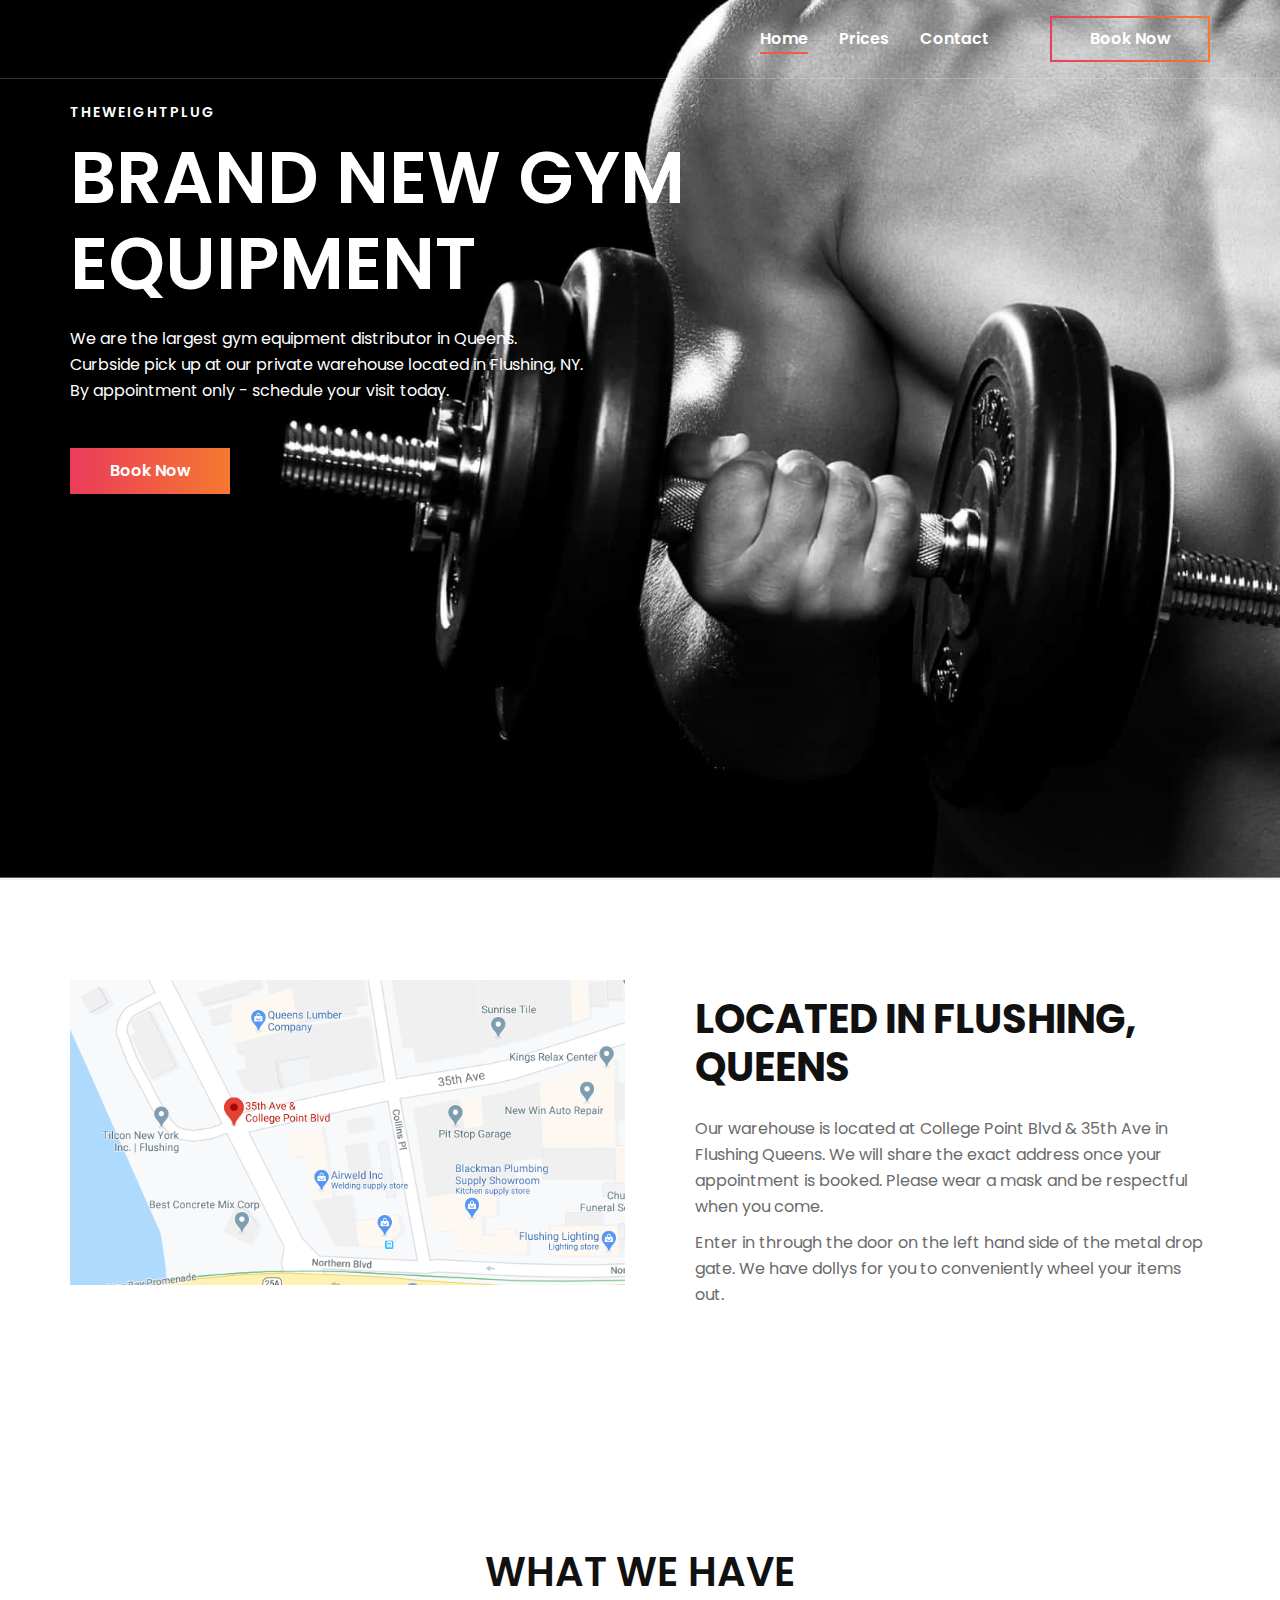
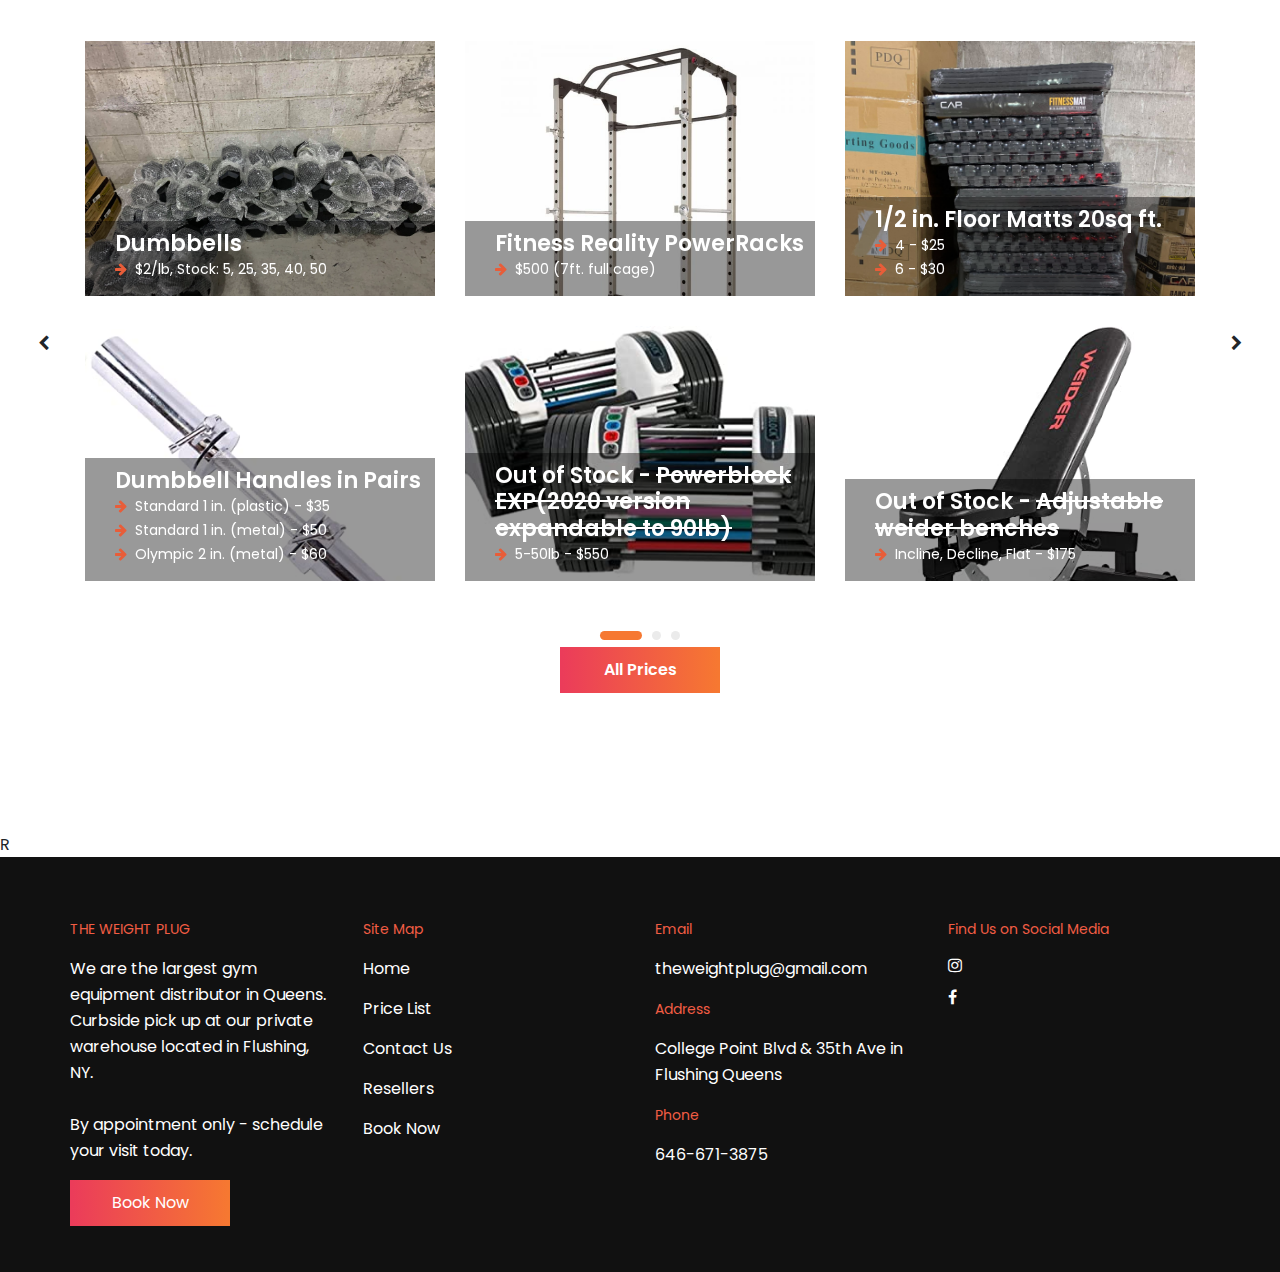
<file: index.html>
<!DOCTYPE html>
<html lang="zxx">
  <head>
    <meta charset="UTF-8" />
    <meta name="description" />
    <meta name="keywords" />
    <meta name="viewport" content="width=device-width, initial-scale=1.0" />
    <meta http-equiv="X-UA-Compatible" content="ie=edge" />
    <title>theweightplug</title>

    <!-- Google Font -->
    <link
      href="https://fonts.googleapis.com/css?family=Poppins:300,400,500,600,700,800,900&display=swap"
      rel="stylesheet"
    />

    <!-- Css Styles -->
    <link rel="stylesheet" href="css/bootstrap.min.css" type="text/css" />
    <link rel="stylesheet" href="css/font-awesome.min.css" type="text/css" />
    <link rel="stylesheet" href="css/owl.carousel.min.css" type="text/css" />
    <link rel="stylesheet" href="css/magnific-popup.css" type="text/css" />
    <link rel="stylesheet" href="css/slicknav.min.css" type="text/css" />
    <link rel="stylesheet" href="css/style.css" type="text/css" />
  </head>

  <body>
    <!-- Page Preloder -->
    <div id="preloder">
      <div class="loader"></div>
    </div>

    <!-- Header Section Begin -->
    <header class="header-section">
      <div class="container">
        <div class="logo">
          <a href="./index.html" src="img/logo.png"></a>
        </div>
        <div class="nav-menu">
          <nav class="mainmenu mobile-menu">
            <ul>
              <li class="active"><a href="./index.html">Home</a></li>
              <li><a href="./prices.html">Prices</a></li>
              <li><a href="./contact.html">Contact</a></li>
            </ul>
          </nav>
          <a href="./appointment.html" class="primary-btn signup-btn">Book Now</a>
        </div>
        <div id="mobile-menu-wrap"></div>
      </div>
    </header>
    <!-- Header End -->

    <!-- Hero Section Begin -->
    <section class="hero-section set-bg" data-setbg="img/gym-wallpaper-5.jpg">
      <div class="container">
        <div class="row">
          <div class="col-lg-8">
            <div class="hero-text">
              <span>theweightplug</span>
              <h1>BRAND NEW GYM EQUIPMENT</h1>
              <p>
                We are the largest gym equipment distributor in Queens. <br />
                Curbside pick up at our private warehouse located in Flushing,
                NY.<br />By appointment only - schedule your visit today.
              </p>
              <a href="./appointment.html" class="primary-btn">Book Now</a>
            </div>
          </div>
        </div>
      </div>
    </section>
    <!-- Hero Section End -->

    <!-- About Section Begin -->
    <section class="about-section spad">
      <div class="container">
        <div class="row">
          <div class="col-lg-6">
            <div class="about-pic">
              <img src="img/loc_maps.png" alt="" />
            </div>
          </div>
          <div class="col-lg-6">
            <div class="about-text">
              <h2>Located in Flushing, Queens</h2>
              <p class="first-para">
                Our warehouse is located at College Point Blvd & 35th Ave in
                Flushing Queens. We will share the exact address once your
                appointment is booked. Please wear a mask and be respectful when
                you come.
              </p>
              <p class="second-para">
                Enter in through the door on the left hand side of the metal
                drop gate. We have dollys for you to conveniently wheel your
                items out.
              </p>
            </div>
          </div>
        </div>
      </div>
    </section>

    <!-- Classes Section Begin -->
    <section class="classes-section spad">
      <div class="container">
        <div class="row">
          <div class="col-lg-12">
            <div class="section-title">
              <h2>WHAT WE HAVE</h2>
            </div>
          </div>
        </div>
        <div id="scroller" class="row classes-slider owl-carousel">
          <div class="col-lg-4">
            <div
              class="single-class-item set-bg"
              data-setbg="img/products/db.jpg"
            >
              <div class="si-text">
                <h4>Dumbbells</h4>
                <span
                  ><i class="fa fa-arrow-right"></i> $2/lb, Stock: 5, 25, 35,
                  40, 50</span
                >
              </div>
            </div>
            <div
              class="single-class-item set-bg"
              data-setbg="img/products/db_handle.jpg"
            >
              <div class="si-text">
                <h4>Dumbbell Handles in Pairs</h4>
                <span
                  ><i class="fa fa-arrow-right"></i> Standard 1 in. (plastic) -
                  $35</span
                >
                <br />
                <span
                  ><i class="fa fa-arrow-right"></i> Standard 1 in. (metal) -
                  $50</span
                >
                <br />
                <span
                  ><i class="fa fa-arrow-right"></i> Olympic 2 in. (metal) -
                  $60</span
                >
              </div>
            </div>
          </div>
          <div class="col-lg-4">
            <div
              class="single-class-item set-bg"
              data-setbg="img/products/power_rack.jpg"
            >
              <div class="si-text">
                <h4>Fitness Reality PowerRacks</h4>
                <span
                  ><i class="fa fa-arrow-right"></i> $500 (7ft. full cage)</span
                >
              </div>
            </div>
            <div
              class="single-class-item set-bg"
              data-setbg="img/products/powerblock.jpg"
            >
              <div class="si-text">
                <h4>
                  Out of Stock -
                  <strike
                    >Powerblock EXP(2020 version expandable to 90lb)</strike
                  >
                </h4>
                <span><i class="fa fa-arrow-right"></i> 5-50lb - $550</span>
              </div>
            </div>
          </div>
          <div class="col-lg-4">
            <div
              class="single-class-item set-bg"
              data-setbg="img/products/floor_matt.jpg"
            >
              <div class="si-text">
                <h4>1/2 in. Floor Matts 20sq ft.</h4>
                <span><i class="fa fa-arrow-right"></i> 4 - $25</span> <br />
                <span><i class="fa fa-arrow-right"></i> 6 - $30</span>
              </div>
            </div>
            <div
              class="single-class-item set-bg"
              data-setbg="img/products/bench.jpg"
            >
              <div class="si-text">
                <h4>
                  Out of Stock - <strike>Adjustable weider benches</strike>
                </h4>
                <span
                  ><i class="fa fa-arrow-right"></i> Incline, Decline, Flat -
                  $175</span
                >
              </div>
            </div>
          </div>
          <div class="col-lg-4">
            <div
              class="single-class-item set-bg"
              data-setbg="img/products/db_rack.jpg"
            >
              <div class="si-text">
                <h4>Weight Trees & Dumbell Racks</h4>
                <span
                  ><i class="fa fa-arrow-right"></i> Depending on size -
                  $75-150</span
                >
              </div>
            </div>
            <div
              class="single-class-item set-bg"
              data-setbg="img/products/bowflex.jpg"
            >
              <div class="si-text">
                <h4>Out of Stock - <strike>Bowflex SelectTech 552</strike></h4>
                <span><i class="fa fa-arrow-right"></i> 5-52.5lb - $550</span>
              </div>
            </div>
          </div>
          <div class="col-lg-4">
            <div
              class="single-class-item set-bg"
              data-setbg="img/products/s_plates.jpg"
            >
              <div class="si-text">
                <h4>Standard 1 in. Plates</h4>
                <span
                  ><i class="fa fa-arrow-right"></i> $2/lb, Stock: 5, 10,
                  25</span
                >
              </div>
            </div>
            <div
              class="single-class-item set-bg"
              data-setbg="img/products/o_plates.jpg"
            >
              <div class="si-text">
                <h4>Olympic 2 in. Plates</h4>
                <span
                  ><i class="fa fa-arrow-right"></i> $2/lb, Stock: 5, 10, 25,
                  35, 45</span
                >
              </div>
            </div>
          </div>
          <div class="col-lg-4">
            <div
              class="single-class-item set-bg"
              data-setbg="img/products/s_bb.jpg"
            >
              <div class="si-text">
                <h4>Standard 1 in. Straight Barbells</h4>
                <span><i class="fa fa-arrow-right"></i> 5ft. - $80 </span>
                <br />
                <span><i class="fa fa-arrow-right"></i> 6ft. - $100</span>
                <br />
                <span><i class="fa fa-arrow-right"></i> 7ft. - $120</span>
              </div>
            </div>
            <div
              class="single-class-item set-bg"
              data-setbg="img/products/o_bb.jpg"
            >
              <div class="si-text">
                <h4>Olympic 2 in. Straight Barbells</h4>
                <span><i class="fa fa-arrow-right"></i> 5ft. - $175 </span>
                <br />
                <span><i class="fa fa-arrow-right"></i> 6ft. - $200</span>
                <br />
                <span><i class="fa fa-arrow-right"></i> 7ft. - $225</span>
              </div>
            </div>
          </div>
          <div class="col-lg-4">
            <div
              class="single-class-item set-bg"
              data-setbg="img/products/curl_bar.jpg"
            >
              <div class="si-text">
                <h4>Standard Speciality Bars</h4>
                <span
                  ><i class="fa fa-arrow-right"></i> EZ or Super Curl - $75
                </span>
                <br />
                <span><i class="fa fa-arrow-right"></i> Tricep - $75</span>
                <br />
              </div>
            </div>
            <div
              class="single-class-item set-bg"
              data-setbg="img/products/o_curl_bar.jpg"
            >
              <div class="si-text">
                <h4>Olympic Speciality Bars</h4>
                <span
                  ><i class="fa fa-arrow-right"></i> EZ or Super Curl - $175
                </span>
                <br />
                <span><i class="fa fa-arrow-right"></i> Tricep - $175</span>
                <br />
                <span><i class="fa fa-arrow-right"></i> Trap/Hex - $175</span>
              </div>
            </div>
          </div>
        </div>
        <div class="row">
          <div class="col-lg-12">
            <div class="section-title">
              <a href="./prices.html" class="primary-btn signup-btn">All Prices</a>
            </div>
          </div>
        </div>
      </div>
    </section>R
    <!-- Footer Section Begin -->
    <footer class="footer-section">
      <div class="container">
        <div class="row">
          <div class="col-md-3">
            <div class="contact-option">
              <span>THE WEIGHT PLUG</span>
              <p>
                We are the largest gym equipment distributor in Queens. Curbside
                pick up at our private warehouse located in Flushing, NY.
                <br /><br />
                By appointment only - schedule your visit today.
              </p>
              <a href="./appointment.html" class="primary-btn signup-btn">Book Now</a>
            </div>
          </div>
          <div class="col-md-3">
            <div class="contact-option">
              <span>Site Map</span>
              <a href="./index.html">Home</a>
              <a href ="./prices.html" color: #faffff;">Price List</a>
              <a href="./contact.html" style="color: #ffffff;">Contact Us</a>
              <a style="color: #ffffff;">Resellers</a>
              <a href="./appointment.html" style="color: #ffffff;">Book Now</a>
            </div>
          </div>
          <div class="col-md-3">
            <div class="contact-option">
              <span>Email</span>
              <p>theweightplug@gmail.com</p>
              <span>Address</span>
              <p>College Point Blvd & 35th Ave in Flushing Queens</p>
              <span>Phone</span>
              <p>646-671-3875</p>
            </div>
          </div>
          <div class="col-md-3">
            <div class="contact-option">
              <span>Find Us on Social Media</span>
              <a
                class="fa fa-instagram fa-5x"
                href="https://www.instagram.com/theweightplug/"
                target="_blank"
              ></a>
              <a
                class="fa fa-facebook fa-5x"
                href="https://www.facebook.com/theweightplug"
                target="_blank"
              ></a>
            </div>
          </div>
        </div>
      </div>
    </footer>
    <!-- Footer Section End -->

    <!-- Js Plugins -->
    <script src="js/jquery-3.3.1.min.js"></script>
    <script src="js/bootstrap.min.js"></script>
    <script src="js/jquery.magnific-popup.min.js"></script>
    <script src="js/mixitup.min.js"></script>
    <script src="js/jquery.slicknav.js"></script>
    <script src="js/owl.autoplay.js"></script>
    <script src="js/owl.carousel.min.js"></script>
    <script src="js/main.js"></script>
  </body>
</html>
</file>
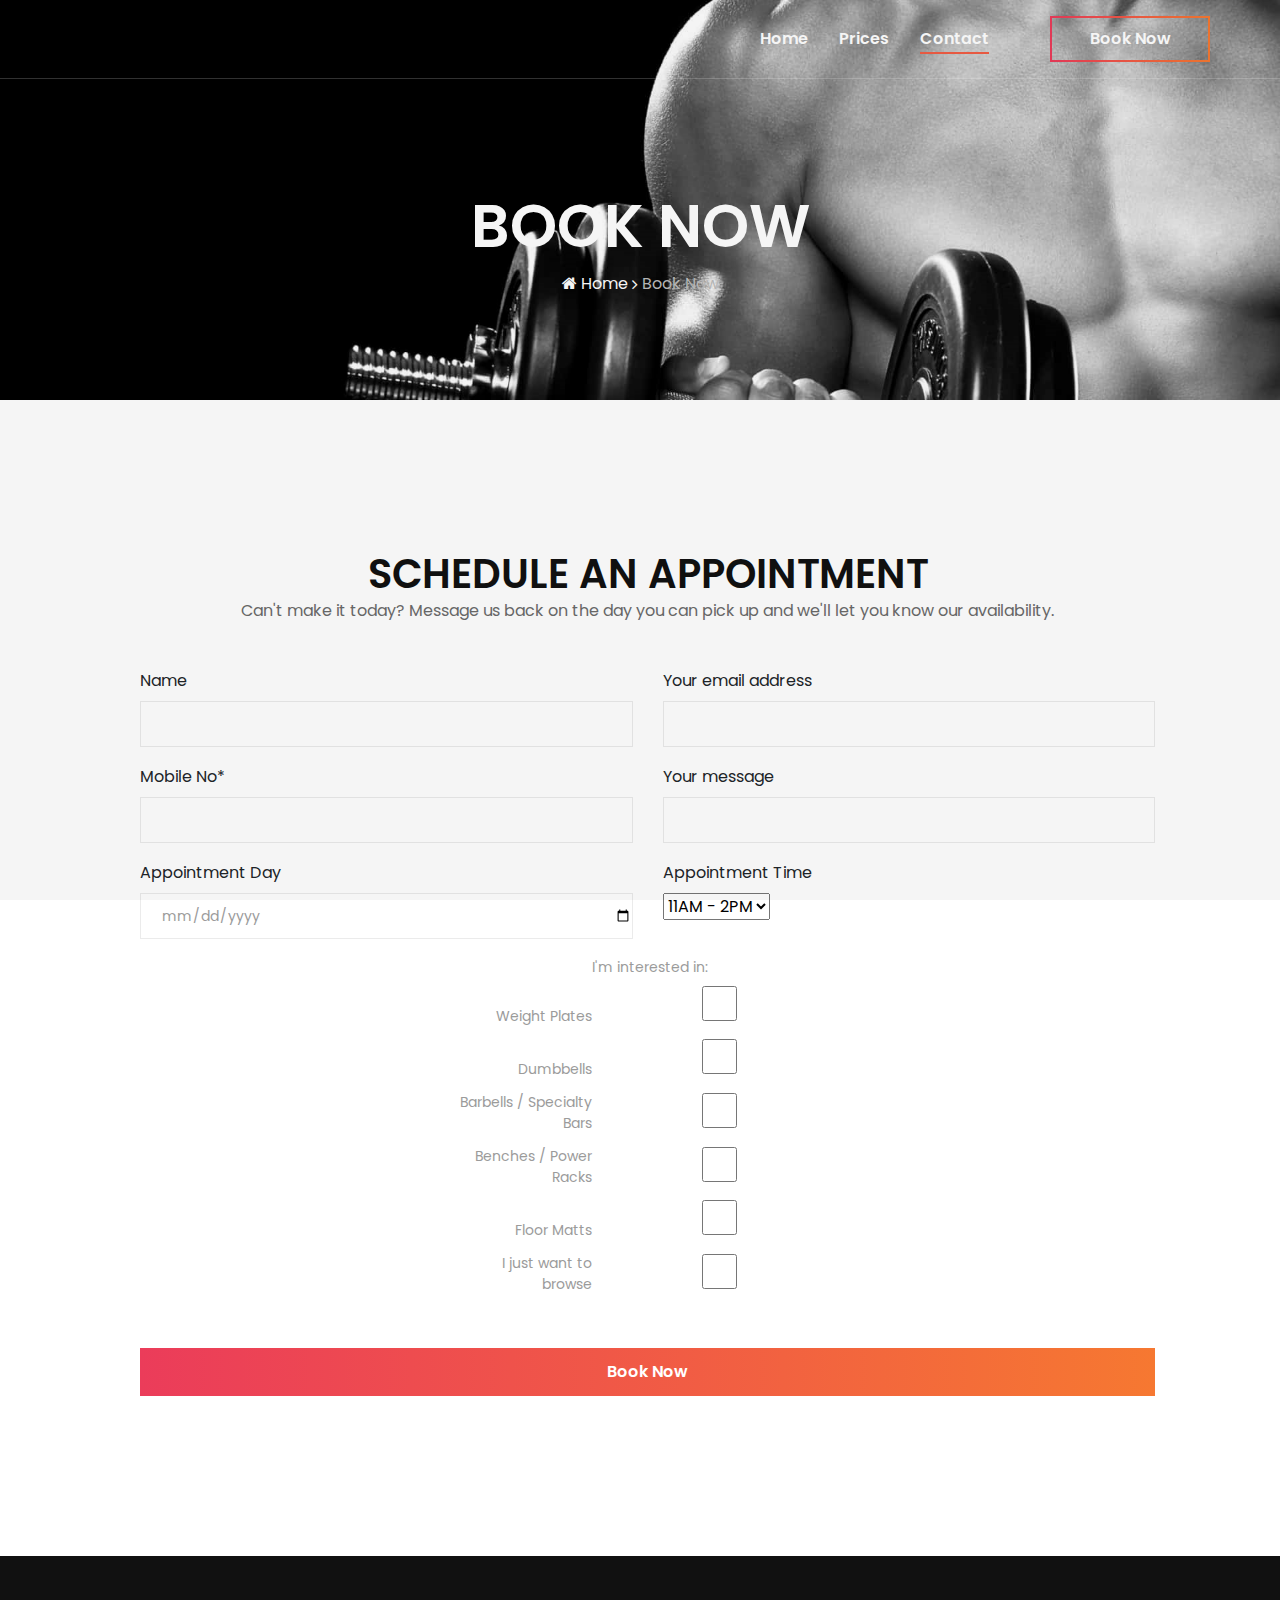
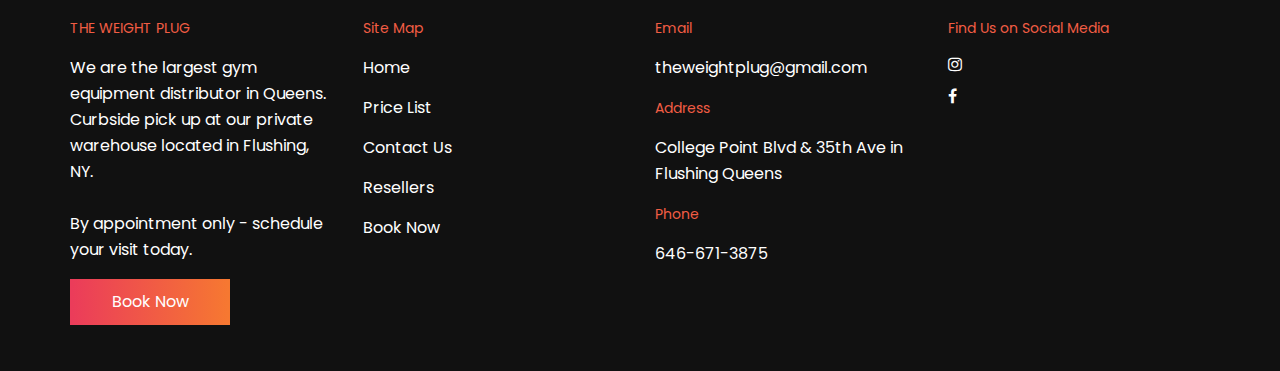
<file: appointment.html>
<!DOCTYPE html>
<html lang="zxx">

<head>
    <meta charset="UTF-8">
    <meta name="description">
    <meta name="keywords">
    <meta name="viewport" content="width=device-width, initial-scale=1.0">
    <meta http-equiv="X-UA-Compatible" content="ie=edge">
    <title>theweightplug</title>

    <!-- Google Font -->
    <link href="https://fonts.googleapis.com/css?family=Poppins:300,400,500,600,700,800,900&display=swap"
        rel="stylesheet">

    <!-- Css Styles -->
    <link rel="stylesheet" href="css/bootstrap.min.css" type="text/css">
    <link rel="stylesheet" href="css/font-awesome.min.css" type="text/css">
    <link rel="stylesheet" href="css/owl.carousel.min.css" type="text/css">
    <link rel="stylesheet" href="css/magnific-popup.css" type="text/css">
    <link rel="stylesheet" href="css/slicknav.min.css" type="text/css">
    <link rel="stylesheet" href="css/style.css" type="text/css">
</head>

<body>
    <!-- Page Preloder -->
    <div id="preloder">
        <div class="loader"></div>
    </div>

    <!-- Header Section Begin -->
    <header class="header-section">
        <div class="container">
            <div class="logo">
                <a href="./index.html">
                </a>
            </div>
            <div class="nav-menu">
                <nav class="mainmenu mobile-menu">
                    <ul>
                        <li><a href="./index.html">Home</a></li>
                        <li><a href="./prices.html">Prices</a></li>
                        <li class="active"><a href="./contact.html">Contact</a></li>
                    </ul>
                </nav>
                <a href="./appointment.html" class="primary-btn signup-btn">Book Now</a>
            </div>
            <div id="mobile-menu-wrap"></div>
        </div>
    </header>
    <!-- Header End -->

    <!-- Half-Hero Section Begin -->
    <section class="breadcrumb-section set-bg" data-setbg="img/gym-wallpaper-5.jpg">
        <div class="container">
            <div class="row">
                <div class="col-lg-12">
                    <div class="breadcrumb-text">
                        <h2>Book Now</h2>
                        <div class="breadcrumb-option">
                            <a href="./index.html"><i class="fa fa-home"></i> Home</a>
                            <span>Book Now</span>
                        </div>
                    </div>
                </div>
            </div>
        </div>
    </section>
    <!-- Half-Hero Section End -->

    <!-- Contact Section Begin -->
    <section class="contact-section spad">
        <div class="container">
            <div class="row">
                <div class="col-lg-12">
                    <div class="register-text">
                        <div class="section-title">
                            <h2>Schedule an appointment</h2>
                            <p>Can't make it today? Message us back on the day you can pick up and we'll let you know our availability.</p>
                        </div>
                        <form class="register-form" name='submit-to-google-sheet' onSubmit="setTimeout(function(){window.open('thanks.html', '_blank');},10);">
                            <!--Hidden Fields-->
                            <!--Custom Header Subject-->         
                            <input type="hidden" NAME="redirect" value="google.com">       

                            <input type="hidden" name="_subject" value="New Appointment">
                            <div class="row">
                                <div class="col-lg-6">
                                    <label for="name">Name</label>
                                    <input type="text" id="name" name="name">
                                </div>
                                <div class="col-lg-6">
                                    <label for="email">Your email address</label>
                                    <input type="text" id="email" name="email">
                                </div>
                                <div class="col-lg-6">
                                    <label for="phone">Mobile No*</label>
                                    <input type="text" id="phone" name="phone">
                                </div>
                                <div class="col-lg-6">
                                    <label for="message">Your message</label>
                                    <input type="text" id="message" name="message">
                                </div>
                                <div class="col-lg-6">
                                    <label for="day">Appointment Day</label>
                                    <input type="date" id="day" name="day" placeholder="ex. Today (7/17), Monday (7/18)">
                                </div>
                                <div class="col-lg-6">
                                    <label for="time">Appointment Time</label><br>
                                    <select name="time" id="time">
                                        <option value="morning">11AM - 2PM</option>
                                        <option value="afternoon">5PM - 8PM</option>
                                    </select>
                                </div>  
                            </div>
                            <div id="center">
                                <div clas="col-lg-12" id="">
                                    <label></label>
                                    <label>I'm interested in:</label>
                                </div>
                                <div class="col-lg-12" id="checkbox">
                                    <label for="weight_plates">Weight Plates</label>
                                    <input type="checkbox" id="weight_plates" name="weight_plates">
                                </div>
                                <div class="col-lg-12" id="checkbox">
                                    <label for="dumbbells">Dumbbells</label>
                                    <input type="checkbox" id="dumbbells" name="dumbbells">
                                </div>
                                <div class="col-lg-12" id="checkbox">
                                    <label for="barbells">Barbells / Specialty Bars</label>
                                    <input type="checkbox" id="barbells" name="barbells">
                                </div>
                                <div class="col-lg-12" id="checkbox">
                                    <label for="benches_powerracks">Benches / Power Racks</label>
                                    <input type="checkbox" id="benches_powerracks" name="benches_powerracks">
                                </div>
                                <div class="col-lg-12" id="checkbox">
                                    <label for="matts">Floor Matts </label>
                                    <input type="checkbox" id="floor matts" name="matts">
                                </div>
                                <div class="col-lg-12" id="checkbox">
                                    <label for="browse">I just want to browse</label>
                                    <input type="checkbox" id="browse" name="browse">
                                </div>

                            </div class="row">
                            <button type="submit" class="register-btn" name="submit" onClick="redirect();">Book Now</button>
                        </form>
                    </div>
                </div>
            </div>
        </div>
    </section>
    <!-- Contact Section End -->

    <!-- Footer Section Begin -->
    <footer class="footer-section">
        <div class="container">
            <div class="row">
                <div class="col-md-3">
                    <div class="contact-option">
                      <span>THE WEIGHT PLUG</span>
                      <p>
                        We are the largest gym equipment distributor in Queens. Curbside
                        pick up at our private warehouse located in Flushing, NY.
                        <br /><br />
                        By appointment only - schedule your visit today.
                      </p>
                      <a href="./appointment.html" class="primary-btn signup-btn">Book Now</a>
                    </div>
                  </div>
                  <div class="col-md-3">
                    <div class="contact-option">
                      <span>Site Map</span>
                      <a href="./index.html">Home</a>
                      <a href ="./prices.html" style="color: #faffff;">Price List</a>
                      <a href="./contact.html" style="color: #ffffff;">Contact Us</a>
                      <a style="color: #ffffff;">Resellers</a>
                      <a href="./appointment.html" style="color: #ffffff;">Book Now</a>
                    </div>
                  </div>
                  <div class="col-md-3">
                    <div class="contact-option">
                      <span>Email</span>
                      <p>theweightplug@gmail.com</p>
                      <span>Address</span>
                      <p>College Point Blvd & 35th Ave in Flushing Queens</p>
                      <span>Phone</span>
                      <p>646-671-3875</p>
                    </div>
                  </div>
                  <div class="col-md-3">
                    <div class="contact-option">
                      <span>Find Us on Social Media</span>
                      <a
                        class="fa fa-instagram fa-5x"
                        href="https://www.instagram.com/theweightplug/"
                        target="_blank"
                      ></a>
                      <a
                        class="fa fa-facebook fa-5x"
                        href="https://www.facebook.com/theweightplug"
                        target="_blank"
                      ></a>
                    </div>
                  </div>
            </div>
           
        </div>
    </footer>
    <!-- Footer Section End -->

    <!--scripts--->
    <script>
    const scriptURL = 'https://script.google.com/macros/s/AKfycbwlf-Pb4qfvTC0kwVrGooq-UBwhx6oC7gMVh3WSVVrnbx9pu_0-/exec'
    const form = document.forms['submit-to-google-sheet']

    form.addEventListener('submit', e => {
        e.preventDefault()
        fetch(scriptURL, { method: 'POST', body: new FormData(form)})
            .then(response => console.log('Success!', response))
            .catch(error => console.error('Error!', error.message))
        })
    </script>
    <script>
        function redirect() {
            location.replace = "google.com";
        }
    </script>

    <!-- Js Plugins -->
    <script src="js/jquery-3.3.1.min.js"></script>
    <script src="js/bootstrap.min.js"></script>
    <script src="js/jquery.magnific-popup.min.js"></script>
    <script src="js/mixitup.min.js"></script>
    <script src="js/jquery.slicknav.js"></script>
    <script src="js/owl.carousel.min.js"></script>
    <script src="js/main.js"></script>
</body>

</html>
</file>
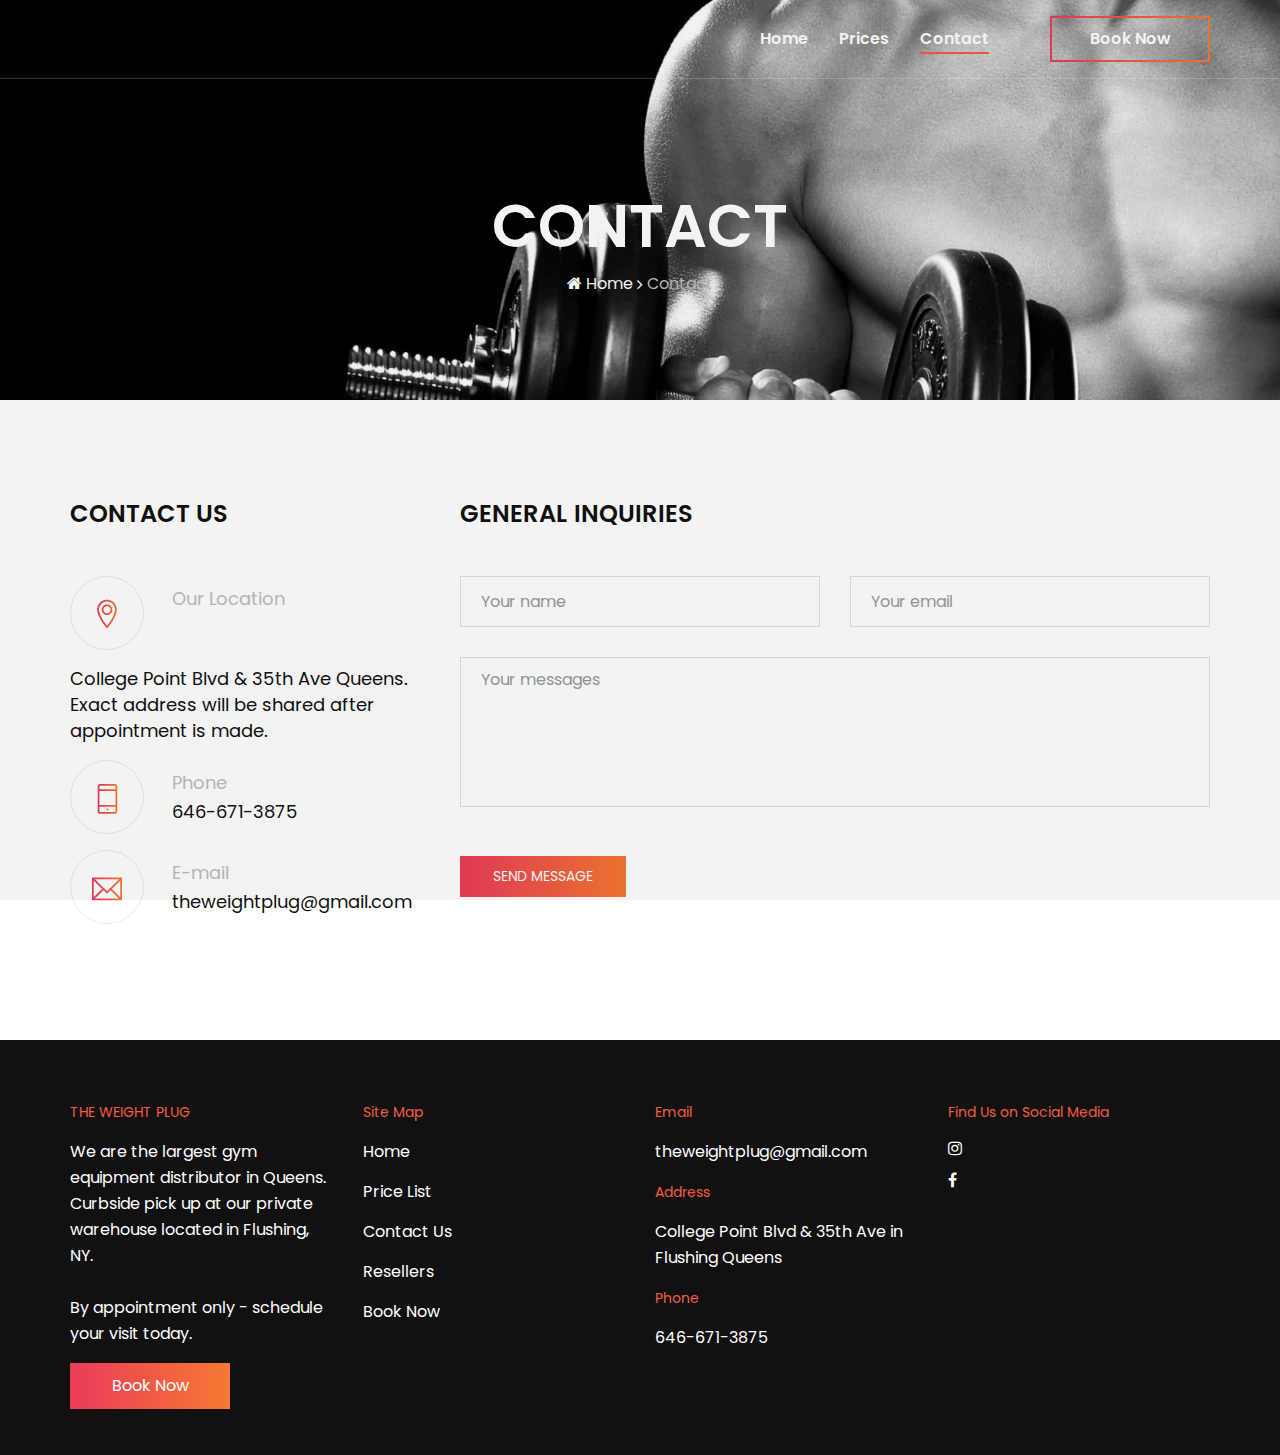
<file: contact.html>
<!DOCTYPE html>
<html lang="zxx">

<head>
    <meta charset="UTF-8">
    <meta name="description">
    <meta name="keywords">
    <meta name="viewport" content="width=device-width, initial-scale=1.0">
    <meta http-equiv="X-UA-Compatible" content="ie=edge">
    <title>theweightplug</title>

    <!-- Google Font -->
    <link href="https://fonts.googleapis.com/css?family=Poppins:300,400,500,600,700,800,900&display=swap"
        rel="stylesheet">

    <!-- Css Styles -->
    <link rel="stylesheet" href="css/bootstrap.min.css" type="text/css">
    <link rel="stylesheet" href="css/font-awesome.min.css" type="text/css">
    <link rel="stylesheet" href="css/owl.carousel.min.css" type="text/css">
    <link rel="stylesheet" href="css/magnific-popup.css" type="text/css">
    <link rel="stylesheet" href="css/slicknav.min.css" type="text/css">
    <link rel="stylesheet" href="css/style.css" type="text/css">
</head>

<body>
    <!-- Page Preloder -->
    <div id="preloder">
        <div class="loader"></div>
    </div>

    <!-- Header Section Begin -->
    <header class="header-section">
        <div class="container">
            <div class="logo">
                <a href="./index.html">
                </a>
            </div>
            <div class="nav-menu">
                <nav class="mainmenu mobile-menu">
                    <ul>
                        <li><a href="./index.html">Home</a></li>
                        <li><a href="./prices.html">Prices</a></li>
                        <li class="active"><a href="./contact.html">Contact</a></li>
                    </ul>
                </nav>
                <a href="./appointment.html" class="primary-btn signup-btn">Book Now</a>
            </div>
            <div id="mobile-menu-wrap"></div>
        </div>
    </header>
    <!-- Header End -->

    <!-- Half-Hero Section Begin -->
    <section class="breadcrumb-section set-bg" data-setbg="img/gym-wallpaper-5.jpg">
        <div class="container">
            <div class="row">
                <div class="col-lg-12">
                    <div class="breadcrumb-text">
                        <h2>Contact</h2>
                        <div class="breadcrumb-option">
                            <a href="./index.html"><i class="fa fa-home"></i> Home</a>
                            <span>Contact</span>
                        </div>
                    </div>
                </div>
            </div>
        </div>
    </section>
    <!-- Half-Hero Section End -->

    <!-- Contact Section Begin -->
    <section class="contact-section spad">
        <div class="container">
            <div class="row">
                <div class="col-lg-4">
                    <div class="contact-info">
                        <h4>Contact Us</h4>
                        <div class="contact-address">
                            <div class="ca-widget">
                                <div class="cw-icon">
                                    <img src="img/icon/icon-1.png" alt="">
                                </div>
                                <div class="cw-text">
                                    <h5>Our Location</h5>
                                    <p><br><br>College Point Blvd & 35th Ave Queens. <br>Exact address will be shared after appointment is made.</p>
                                </div>
                            </div>
                            <div class="ca-widget">
                                <div class="cw-icon">
                                    <img src="img/icon/icon-2.png" alt="">
                                </div>
                                <div class="cw-text">
                                    <h5>Phone</h5>
                                    <p>646-671-3875</p>
                                </div>
                            </div>
                            <div class="ca-widget">
                                <div class="cw-icon">
                                    <img src="img/icon/icon-3.png" alt="">
                                </div>
                                <div class="cw-text">
                                    <h5>E-mail</h5>
                                    <p>theweightplug@gmail.com</p>
                                </div>
                            </div>
                        </div>
                    </div>
                </div>
                <div class="col-lg-8">
                    <div class="contact-form">
                        <h4>General Inquiries</h4>
                        <form action="https://mailthis.to/nguyej3@rpi.edu" method="POST" onSubmit="setTimeout(function(){window.open('thanks.html', '_blank');},10);">
                            <input type="hidden" name="_subject" value="General Inquiry">
                            <div class="row">
                                <div class="col-lg-6">
                                    <input type="text" placeholder="Your name" name="name">
                                </div>
                                <div class="col-lg-6">
                                    <input type="text" placeholder="Your email" name="email">
                                </div>
                                <div class="col-lg-12">
                                    <textarea placeholder="Your messages" name="message"></textarea>
                                    <button type="submit">Send Message</button>
                                </div>
                            </div>
                        </form>
                    </div>
                </div>
            </div>
        </div>
    </section>
    <!-- Contact Section End -->

    <!-- Footer Section Begin -->
    <footer class="footer-section">
        <div class="container">
            <div class="row">
                <div class="col-md-3">
                    <div class="contact-option">
                      <span>THE WEIGHT PLUG</span>
                      <p>
                        We are the largest gym equipment distributor in Queens. Curbside
                        pick up at our private warehouse located in Flushing, NY.
                        <br /><br />
                        By appointment only - schedule your visit today.
                      </p>
                      <a href="./appointment.html" class="primary-btn signup-btn">Book Now</a>
                    </div>
                  </div>
                  <div class="col-md-3">
                    <div class="contact-option">
                      <span>Site Map</span>
                      <a href="./index.html">Home</a>
                      <a href ="./prices.html" style="color: #faffff;">Price List</a>
                      <a href="./contact.html" style="color: #ffffff;">Contact Us</a>
                      <a style="color: #ffffff;">Resellers</a>
                      <a href="./appointment.html" style="color: #ffffff;">Book Now</a>
                    </div>
                  </div>
                  <div class="col-md-3">
                    <div class="contact-option">
                      <span>Email</span>
                      <p>theweightplug@gmail.com</p>
                      <span>Address</span>
                      <p>College Point Blvd & 35th Ave in Flushing Queens</p>
                      <span>Phone</span>
                      <p>646-671-3875</p>
                    </div>
                  </div>
                  <div class="col-md-3">
                    <div class="contact-option">
                      <span>Find Us on Social Media</span>
                      <a
                        class="fa fa-instagram fa-5x"
                        href="https://www.instagram.com/theweightplug/"
                        target="_blank"
                      ></a>
                      <a
                        class="fa fa-facebook fa-5x"
                        href="https://www.facebook.com/theweightplug"
                        target="_blank"
                      ></a>
                    </div>
                  </div>
            </div>
           
        </div>
    </footer>
    <!-- Footer Section End -->

    <!-- Js Plugins -->
    <script src="js/jquery-3.3.1.min.js"></script>
    <script src="js/bootstrap.min.js"></script>
    <script src="js/jquery.magnific-popup.min.js"></script>
    <script src="js/mixitup.min.js"></script>
    <script src="js/jquery.slicknav.js"></script>
    <script src="js/owl.carousel.min.js"></script>
    <script src="js/main.js"></script>
</body>

</html>
</file>
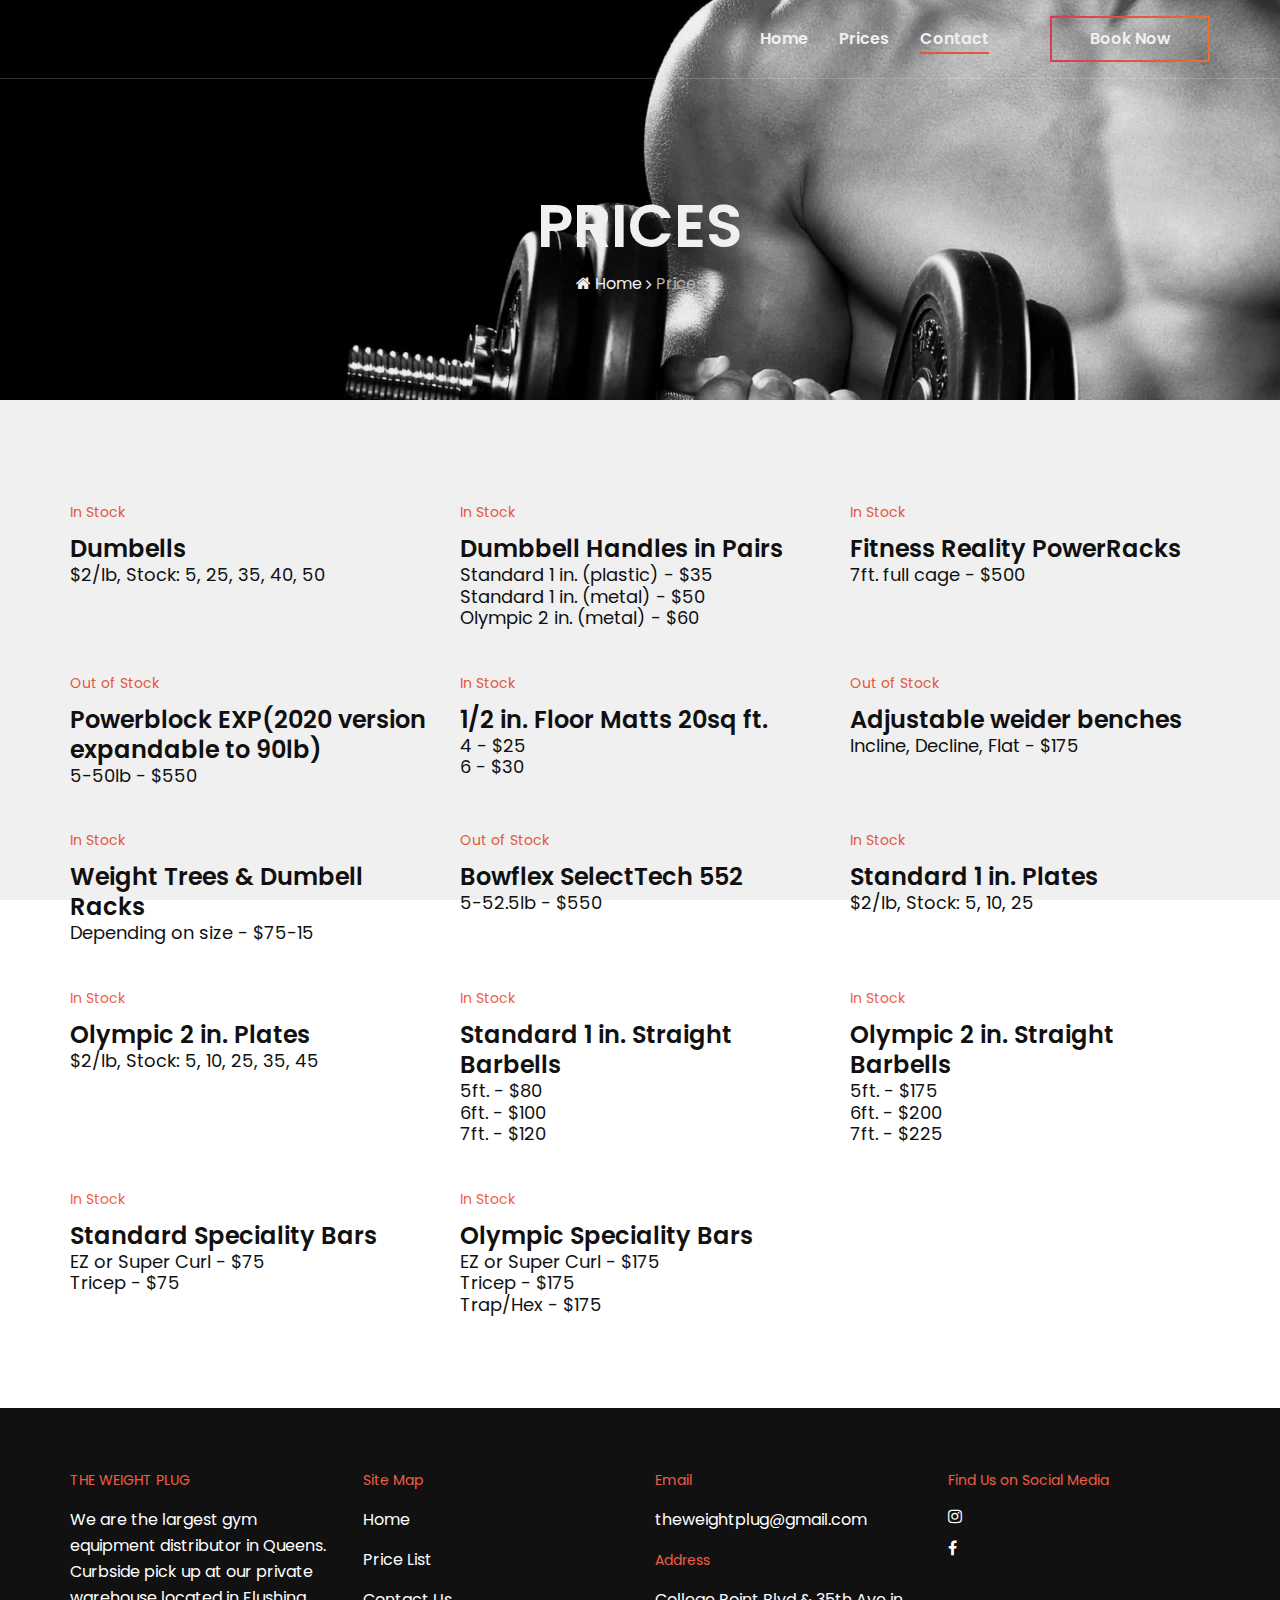
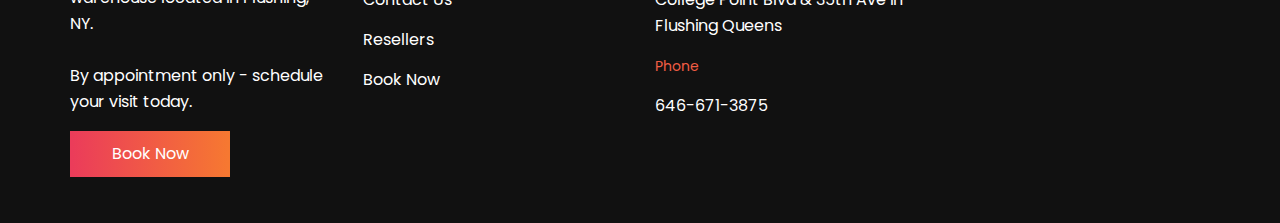
<file: prices.html>
<!DOCTYPE html>
<html lang="zxx">

<head>
    <meta charset="UTF-8">
    <meta name="description">
    <meta name="keywords">
    <meta name="viewport" content="width=device-width, initial-scale=1.0">
    <meta http-equiv="X-UA-Compatible" content="ie=edge">
    <title>theweightplug</title>

    <!-- Google Font -->
    <link href="https://fonts.googleapis.com/css?family=Poppins:300,400,500,600,700,800,900&display=swap"
        rel="stylesheet">

    <!-- Css Styles -->
    <link rel="stylesheet" href="css/bootstrap.min.css" type="text/css">
    <link rel="stylesheet" href="css/font-awesome.min.css" type="text/css">
    <link rel="stylesheet" href="css/owl.carousel.min.css" type="text/css">
    <link rel="stylesheet" href="css/magnific-popup.css" type="text/css">
    <link rel="stylesheet" href="css/slicknav.min.css" type="text/css">
    <link rel="stylesheet" href="css/style.css" type="text/css">
</head>

<body>
    <!-- Page Preloder -->
    <div id="preloder">
        <div class="loader"></div>
    </div>

    <!-- Header Section Begin -->
    <header class="header-section">
        <div class="container">
            <div class="logo">
                <a href="./index.html">
                </a>
            </div>
            <div class="nav-menu">
                <nav class="mainmenu mobile-menu">
                    <ul>
                        <li><a href="./index.html">Home</a></li>
                        <li><a href="./prices.html">Prices</a></li>
                        <li class="active"><a href="./contact.html">Contact</a></li>
                    </ul>
                </nav>
                <a href="#" class="primary-btn signup-btn">Book Now</a>
            </div>
            <div id="mobile-menu-wrap"></div>
        </div>
    </header>
    <!-- Header End -->

    <!-- Half Hero Section Begin -->
    <section class="breadcrumb-section set-bg" data-setbg="img/gym-wallpaper-5.jpg">
        <div class="container">
            <div class="row">
                <div class="col-lg-12">
                    <div class="breadcrumb-text">
                        <h2>Prices</h2>
                        <div class="breadcrumb-option">
                            <a href="./index.html"><i class="fa fa-home"></i> Home</a>
                            <span>Prices</span>
                        </div>
                    </div>
                </div>
            </div>
        </div>
    </section>
    <!-- Breadcrumb Section End -->

    <!-- Blog Section Begin -->
    <section class="blog-section spad">
        <div class="container">
            <div class="row">
                <div class="col-lg-4 col-md-6">
                    <div class="single-blog-item">
                        <div class="blog-widget">
                            <!-- <div class="bw-date">February 17, 2019</div> -->
                            <a class="tag">In Stock</a>
                        </div>
                        <h4><a>Dumbells</a></h4>
                        <h5><a>$2/lb, Stock: 5, 25, 35,
                            40, 50</a></h5>
                    </div>
                </div>
                <div class="col-lg-4 col-md-6">
                    <div class="single-blog-item">
                        <div class="blog-widget">
                            <a class="tag">In Stock</a>
                        </div>
                        <h4><a>Dumbbell Handles in Pairs</a></h4>
                        <h5><a> Standard 1 in. (plastic) -
                            $35</a></h5>
                        <h5><a> Standard 1 in. (metal) -
                            $50</a></h5>
                        <h5><a>Olympic 2 in. (metal) -
                            $60</a></h5>
                    </div>
                </div>
                <div class="col-lg-4 col-md-6">
                    <div class="single-blog-item">
                        <div class="blog-widget">
                            <a class="tag">In Stock</a>
                        </div>
                        <h4><a>Fitness Reality PowerRacks</a></h4>
                        <h5><a>7ft. full cage - $500</a></h5>
                    </div>
                </div>
                <div class="col-lg-4 col-md-6">
                    <div class="single-blog-item">
                        <div class="blog-widget">
                            <a class="tag">Out of Stock</a>
                        </div>
                        <h4><a>Powerblock EXP(2020 version expandable to 90lb)</a></h4>
                        <h5><a> 5-50lb - $550</a></h5>

                    </div>
                </div>
                <div class="col-lg-4 col-md-6">
                    <div class="single-blog-item">
                        <div class="blog-widget">
                            <a class="tag">In Stock</a>
                        </div>
                        <h4><a>1/2 in. Floor Matts 20sq ft.</a></h4>
                        <h5><a>4 - $25</a></h5>
                        <h5><a>6 - $30</a></h5>
                    </div>
                </div>
                <div class="col-lg-4 col-md-6">
                    <div class="single-blog-item">
                        <div class="blog-widget">
                            <a class="tag">Out of Stock</a>
                        </div>
                        <h4><a>Adjustable weider benches</a></h4>
                        <h5><a>Incline, Decline, Flat -
                            $175</a></h5>
                    </div>
                </div>
                <div class="col-lg-4 col-md-6">
                    <div class="single-blog-item">
                        <div class="blog-widget">
                            <a class="tag">In Stock</a>
                        </div>
                        <h4><a>Weight Trees & Dumbell Racks</a></h4>
                        <h5><a>Depending on size -
                            $75-15</a></h5>
                    </div>
                </div>
                <div class="col-lg-4 col-md-6">
                    <div class="single-blog-item">
                        <div class="blog-widget">
                            <a class="tag">Out of Stock</a>
                        </div>
                        <h4><a>Bowflex SelectTech 552</a></h4>
                        <h5><a>5-52.5lb - $550</a></h5>
                    </div>
                </div>
                <div class="col-lg-4 col-md-6">
                    <div class="single-blog-item">
                        <div class="blog-widget">
                            <a class="tag">In Stock</a>
                        </div>
                        <h4><a>Standard 1 in. Plates</a></h4>
                        <h5><a>$2/lb, Stock: 5, 10,
                            25</a></h5>
                    </div>
                </div>
                <div class="col-lg-4 col-md-6">
                    <div class="single-blog-item">
                        <div class="blog-widget">
                            <a class="tag">In Stock</a>
                        </div>
                        <h4><a>Olympic 2 in. Plates</a></h4>
                        <h5><a>$2/lb, Stock: 5, 10, 25,
                            35, 45</a></h5>
                    </div>
                </div>
                <div class="col-lg-4 col-md-6">
                    <div class="single-blog-item">
                        <div class="blog-widget">
                            <a class="tag">In Stock</a>
                        </div>
                        <h4><a>Standard 1 in. Straight Barbells</a></h4>
                        <h5><a>5ft. - $80</a></h5>
                        <h5><a>6ft. - $100</a></h5>
                        <h5><a>7ft. - $120</a></h5>
                    </div>
                </div>
                <div class="col-lg-4 col-md-6">
                    <div class="single-blog-item">
                        <div class="blog-widget">
                            <a class="tag">In Stock</a>
                        </div>
                        <h4><a>Olympic 2 in. Straight Barbells</a></h4>
                        <h5><a>5ft. - $175</a></h5>
                        <h5><a>6ft. - $200</a></h5>
                        <h5><a>7ft. - $225</a></h5>
                    </div>
                </div>
                <div class="col-lg-4 col-md-6">
                    <div class="single-blog-item">
                        <div class="blog-widget">
                            <a class="tag">In Stock</a>
                        </div>
                        <h4><a>Standard Speciality Bars</a></h4>
                        <h5><a>EZ or Super Curl - $75</a></h5>
                        <h5><a>Tricep - $75</a></h5>
                    </div>
                </div>
                <div class="col-lg-4 col-md-6">
                    <div class="single-blog-item">
                        <div class="blog-widget">
                            <a class="tag">In Stock</a>
                        </div>
                        <h4><a>Olympic Speciality Bars</a></h4>
                        <h5><a>EZ or Super Curl - $175</a></h5>
                        <h5><a>Tricep - $175</a></h5>
                        <h5><a>Trap/Hex - $175</a></h5>
                    </div>
                </div>
            </div>
        </div>
    </section>
    <!-- Blog Section End -->

    <!-- Footer Section Begin -->
    <footer class="footer-section">
        <div class="container">
            <div class="row">
                <div class="col-md-3">
                    <div class="contact-option">
                      <span>THE WEIGHT PLUG</span>
                      <p>
                        We are the largest gym equipment distributor in Queens. Curbside
                        pick up at our private warehouse located in Flushing, NY.
                        <br /><br />
                        By appointment only - schedule your visit today.
                      </p>
                      <a href="./appointment.html" class="primary-btn signup-btn">Book Now</a>
                    </div>
                  </div>
                  <div class="col-md-3">
                    <div class="contact-option">
                      <span>Site Map</span>
                      <a href="./index.html">Home</a>
                      <a href ="./prices.html" style="color: #faffff;">Price List</a>
                      <a href="./contact.html" style="color: #ffffff;">Contact Us</a>
                      <a style="color: #ffffff;">Resellers</a>
                      <a href="./appointment.html" style="color: #ffffff;">Book Now</a>
                    </div>
                  </div>
                  <div class="col-md-3">
                    <div class="contact-option">
                      <span>Email</span>
                      <p>theweightplug@gmail.com</p>
                      <span>Address</span>
                      <p>College Point Blvd & 35th Ave in Flushing Queens</p>
                      <span>Phone</span>
                      <p>646-671-3875</p>
                    </div>
                  </div>
                  <div class="col-md-3">
                    <div class="contact-option">
                      <span>Find Us on Social Media</span>
                      <a
                        class="fa fa-instagram fa-5x"
                        href="https://www.instagram.com/theweightplug/"
                        target="_blank"
                      ></a>
                      <a
                        class="fa fa-facebook fa-5x"
                        href="https://www.facebook.com/theweightplug"
                        target="_blank"
                      ></a>
                    </div>
                  </div>
        </div>
    </footer>
    <!-- Footer Section End -->

    <!-- Js Plugins -->
    <script src="js/jquery-3.3.1.min.js"></script>
    <script src="js/bootstrap.min.js"></script>
    <script src="js/jquery.magnific-popup.min.js"></script>
    <script src="js/mixitup.min.js"></script>
    <script src="js/jquery.slicknav.js"></script>
    <script src="js/masonry.pkgd.min.js"></script>
    <script src="js/owl.carousel.min.js"></script>
    <script src="js/main.js"></script>
</body>

</html>
</file>
<file: css/style.css>
/*----------------------------------------*/

/* Template default CSS
/*----------------------------------------*/

html, body {
	height: 100%;
	font-family: "Poppins", sans-serif;
	-webkit-font-smoothing: antialiased;
	font-smoothing: antialiased;
}
h1, h2, h3, h4, h5, h6 {
	margin: 0;
	color: #111111;
	font-weight: 400;
	font-family: "Poppins", sans-serif;
}
h1 {
	font-size: 70px;
}
h2 {
	font-size: 36px;
}
h3 {
	font-size: 30px;
}
h4 {
	font-size: 24px;
}
h5 {
	font-size: 18px;
}
h6 {
	font-size: 16px;
}
p {
	font-size: 16px;
	font-family: "Poppins", sans-serif;
	color: #6b6b6b;
	font-weight: 400;
	line-height: 26px;
	margin: 0 0 15px 0;
}
img {
	max-width: 100%;
}
input:focus, select:focus, button:focus, textarea:focus {
	outline: none;
}
a:hover, a:focus {
	text-decoration: none;
	outline: none;
	color: #fff;
}
ul, ol {
	padding: 0;
	margin: 0;
}
/*---------------------
  Helper CSS
-----------------------*/

.section-title {
	text-align: center;
	margin-bottom: 45px;
}
.section-title h2 {
	color: #111111;
	font-size: 40px;
	font-weight: 600;
	text-transform: uppercase;
}
.set-bg {
	background-repeat: no-repeat;
	background-size: cover;
	background-position: top center;
}
.spad {
	padding-top: 100px;
	padding-bottom: 100px;
}
.spad-2 {
	padding-top: 50px;
	padding-bottom: 70px;
}
.text-white h1, .text-white h2, .text-white h3, .text-white h4, .text-white h5, .text-white h6, .text-white p, .text-white span, .text-white li, .text-white a {
	color: #fff;
}
/* buttons */

.primary-btn {
	display: inline-block;
	font-size: 16px;
	font-weight: 600;
	padding: 0 12px;
	color: #ffffff;
	text-align: center;
	width: 160px;
	height: 46px;
	border-left: 2px solid #eb3c5a;
	border-right: 2px solid #f67831;
	-webkit-box-sizing: border-box;
	box-sizing: border-box;
	background-position: 0 0, 0 100%;
	background-repeat: no-repeat;
	background-size: 100% 2px;
	background-image: -webkit-gradient(linear, left top, right top, from(#eb3c5a), to(#f67831)), -webkit-gradient(linear, left top, right top, from(#eb3c5a), to(#f67831));
	background-image: -o-linear-gradient(left, #eb3c5a 0%, #f67831 100%), -o-linear-gradient(left, #eb3c5a 0%, #f67831 100%);
	background-image: linear-gradient(to right, #eb3c5a 0%, #f67831 100%), linear-gradient(to right, #eb3c5a 0%, #f67831 100%);
	-webkit-transition-duration: 1000ms;
	-o-transition-duration: 1000ms;
	transition-duration: 1000ms;
	line-height: 45px;
	position: relative;
	z-index: 1;
}
.primary-btn:after {
	color: #fff;
	-webkit-transition-duration: 500ms;
	-o-transition-duration: 500ms;
	transition-duration: 500ms;
	background: #f67831;
	background: -webkit-gradient(linear, left top, right top, from(#eb3c5a), to(#f67831));
	background: -o-linear-gradient(left, #eb3c5a, #f67831);
	background: linear-gradient(to right, #eb3c5a, #f67831);
	content: "";
	position: absolute;
	width: 100%;
	height: 100%;
	top: 0;
	left: 0;
	z-index: -1;
	opacity: 1;
}
/* Preloder */

#preloder {
	position: fixed;
	width: 100%;
	height: 100%;
	top: 0;
	left: 0;
	z-index: 999999;
	background: #000;
}
.loader {
	width: 40px;
	height: 40px;
	position: absolute;
	top: 50%;
	left: 50%;
	margin-top: -13px;
	margin-left: -13px;
	border-radius: 60px;
	animation: loader 0.8s linear infinite;
	-webkit-animation: loader 0.8s linear infinite;
}
@keyframes loader {
	0% {
		-webkit-transform: rotate(0deg);
		transform: rotate(0deg);
		border: 4px solid #f44336;
		border-left-color: transparent;
	}
	50% {
		-webkit-transform: rotate(180deg);
		transform: rotate(180deg);
		border: 4px solid #673ab7;
		border-left-color: transparent;
	}
	100% {
		-webkit-transform: rotate(360deg);
		transform: rotate(360deg);
		border: 4px solid #f44336;
		border-left-color: transparent;
	}
}
@-webkit-keyframes loader {
	0% {
		-webkit-transform: rotate(0deg);
		border: 4px solid #f44336;
		border-left-color: transparent;
	}
	50% {
		-webkit-transform: rotate(180deg);
		border: 4px solid #673ab7;
		border-left-color: transparent;
	}
	100% {
		-webkit-transform: rotate(360deg);
		border: 4px solid #f44336;
		border-left-color: transparent;
	}
}
/*---------------------
  Header
-----------------------*/

.header-section {
	position: absolute;
	left: 0;
	top: 0;
	width: 100%;
	border-bottom: 1px solid rgba(255, 255, 255, 0.2);
}
.logo { 
	float: left;
}
.logo a {
	display: inline-block;
	padding: 24px 0 29px;
}
.nav-menu {
	float: right;
}
.nav-menu .mainmenu {
	display: inline-block;
}
.nav-menu .mainmenu ul li {
	list-style: none;
	display: inline-block;
	margin-right: 27px;
}
.nav-menu .mainmenu ul li.active a:after {
	opacity: 1;
}
.nav-menu .mainmenu ul li a {
	font-size: 16px;
	color: #ffffff;
	font-weight: 600;
	padding: 28px 0;
	position: relative;
}
.nav-menu .mainmenu ul li a:hover:after {
	opacity: 1;
}
.nav-menu .mainmenu ul li a:after {
	position: absolute;
	left: 0;
	bottom: 24px;
	width: 100%;
	height: 2px;
	background: #f15d44;
	content: "";
	opacity: 0;
	-webkit-transition: all 0.3s;
	-o-transition: all 0.3s;
	transition: all 0.3s;
}
.nav-menu .signup-btn {
	display: inline-block;
	margin: 16px 0px 16px 30px;
}
.nav-menu .signup-btn:after {
	opacity: 0;
}
.slicknav_menu {
	display: none;
}
/*---------------------
  Hero Section
-----------------------*/

.hero-section {
	height: 880px;
	padding-top: 100px;
}
.hero-text span {
	font-size: 14px;
	color: #ffffff;
	text-transform: uppercase;
	letter-spacing: 2px;
	font-weight: 600;
}
.hero-text h1 {
	font-size: 72px;
	color: #ffffff;
	font-weight: 600;
	margin-top: 11px;
	margin-bottom: 18px;
}
.hero-text p {
	color: #ffffff;
	margin-bottom: 44px;
}
/*---------------------
  About Section
-----------------------*/

.about-pic {
	position: relative;
}
.about-pic img {
	min-width: 100%;
}
.about-pic .play-btn {
	position: absolute;
	left: 50%;
	top: 50%;
	-webkit-transform: translate(-41.5px, -41.5px);
	-ms-transform: translate(-41.5px, -41.5px);
	transform: translate(-41.5px, -41.5px);
}
.about-text {
	padding-top: 15px;
	padding-left: 40px;
}
.about-text h2 {
	font-size: 40px;
	color: #111111;
	text-transform: uppercase;
	font-weight: 700;
	margin-bottom: 25px;
}
.about-text p {
	color: #6b6b6b;
}
.about-text p.first-para {
	margin-bottom: 10px;
}
.about-text p.second-para {
	margin-bottom: 50px;
}
.about-text img {
	margin-bottom: 25px;
}
.about-text .at-author h4 {
	font-size: 22px;
	color: #111111;
	font-weight: 600;
}
.about-text .at-author span {
	font-size: 12px;
	color: #f15d44;
}
.about-section.about-page .about-text {
	padding-top: 8px;
}
.about-section.about-page .about-text h2 {
	margin-bottom: 20px;
}
.about-section.about-page .about-text .second-para {
	margin-bottom: 28px;
}
/*---------------------
  Hero Section
-----------------------*/

.services-pic {
	margin-left: -15px;
	margin-right: -15px;
}
.services-pic img {
	height: 660px;
	min-width: 100%;
}
.services-item {
	margin-left: -15px;
	margin-right: -15px;
	background: #141414;
	padding-top: 130px;
	position: relative;
	padding-left: 70px;
	padding-right: 45px;
	height: 330px;
}
.services-item.bg-gray {
	background: #1e1e1e;
}
.services-item.pd-b {
	padding-top: 118px;
}
.services-item img {
	position: absolute;
	left: 70px;
	top: 80px;
}
.services-item h4 {
	font-size: 22px;
	color: #ffffff;
	font-weight: 600;
	margin-top: 36px;
	margin-bottom: 20px;
}
.services-item p {
	color: #bdbdbd;
	margin-bottom: 0;
}
/*---------------------
  Classes Section
-----------------------*/

.classes-section {
	padding-top: 90px;
	padding-bottom: 95px;
}
.classes-section.classes-page {
	padding-bottom: 60px;
}
.classes-slider {
	margin: 0;
}
.classes-slider.owl-carousel .owl-dots {
	text-align: center;
	margin-top: 12px;
}
.classes-slider.owl-carousel .owl-dots button {
	width: 9px;
	height: 9px;
	display: inline-block;
	background: #ebebeb;
	border-radius: 50%;
	margin-right: 10px;
	-webkit-transition: 0.5s;
	-o-transition: 0.5s;
	transition: 0.5s;
}
.classes-slider.owl-carousel .owl-dots button.owl-dot.active {
	width: 42px;
	border-radius: 50px;
	background: #f67831;
}
.classes-slider.owl-carousel .owl-dots button:last-child {
	margin-right: 0;
}
.classes-slider .col-lg-4 {
	max-width: 100%;
}
.single-class-item {
	height: 255px;
	position: relative;
	margin-bottom: 30px;
}
.single-class-item .si-text {
	position: absolute;
	left: 0;
	bottom: 0;
	width: 100%;
	background: rgba(0, 0, 0, 0.4);
	padding-left: 30px;
	padding-top: 10px;
	padding-bottom: 15px;
}
.single-class-item .si-text h4 {
	font-size: 22px;
	font-weight: 600;
	color: #ffffff;
}
.single-class-item .si-text span {
	font-size: 14px;
	color: #ffffff;
}
.single-class-item .si-text span i {
	color: #e85d39;
	margin-right: 4px;
}
/*---------------------
  Trainer Section
-----------------------*/

.trainer-section {
	background: #f5f5f5;
	padding-top: 90px;
	padding-bottom: 190px;
}
.trainer-section.about-trainer {
	background: #ffffff;
}
.single-trainer-item {
	position: relative;
}
.single-trainer-item:hover .trainer-text {
	height: 250px;
	bottom: -90px;
	padding: 26px 30px 30px;
	-webkit-box-shadow: 0px 10px 49px 0px rgba(0, 0, 0, 0.15);
	box-shadow: 0px 10px 49px 0px rgba(0, 0, 0, 0.15);
}
.single-trainer-item:hover .trainer-text p {
	opacity: 1;
}
.single-trainer-item:hover .trainer-text .trainer-social {
	opacity: 1;
	visibility: visible;
}
.single-trainer-item img {
	min-width: 100%;
}
.single-trainer-item .trainer-text {
	position: absolute;
	left: 50%;
	bottom: -55px;
	text-align: center;
	background: #ffffff;
	width: 310px;
	margin: 0 auto;
	-webkit-transform: translateX(-155px);
	-ms-transform: translateX(-155px);
	transform: translateX(-155px);
	-webkit-box-shadow: 0px 3px 4px 0px rgba(0, 0, 0, 0.15);
	box-shadow: 0px 3px 4px 0px rgba(0, 0, 0, 0.15);
	padding: 20px 30px 18px;
	height: 90px;
	-webkit-transition: all 0.5s;
	-o-transition: all 0.5s;
	transition: all 0.5s;
	overflow: hidden;
}
.single-trainer-item .trainer-text h5 {
	font-size: 20px;
	color: #111111;
	font-weight: 600;
	margin-bottom: 4px;
}
.single-trainer-item .trainer-text span {
	font-size: 16px;
	color: #f15d44;
}
.single-trainer-item .trainer-text p {
	margin-top: 7px;
	opacity: 0;
	-webkit-transition: all 0.3s;
	-o-transition: all 0.3s;
	transition: all 0.3s;
}
.single-trainer-item .trainer-text .trainer-social {
	opacity: 0;
	visibility: hidden;
	-webkit-transition: all 0.3s;
	-o-transition: all 0.3s;
	transition: all 0.3s;
}
.single-trainer-item .trainer-text .trainer-social a {
	display: inline-block;
	font-size: 17px;
	color: #111111;
	margin-right: 25px;
	-webkit-transition: all 0.3s;
	-o-transition: all 0.3s;
	transition: all 0.3s;
}
.single-trainer-item .trainer-text .trainer-social a:hover {
	color: #f15d44;
}
.single-trainer-item .trainer-text .trainer-social a:last-child {
	margin-right: 0;
}
/*---------------------
  Testimonial Section
-----------------------*/

.testimonial-section {
	position: relative;
}
.testimonial-section:after {
	position: absolute;
	left: 50%;
	top: 50%;
	width: 1100px;
	height: 540px;
	background: url(../img/testimonial/testimonial-bg.png);
	content: "";
	-webkit-transform: translate(-550px, -270px);
	-ms-transform: translate(-550px, -270px);
	transform: translate(-550px, -270px);
}
.testimonial-section .section-title {
	margin-bottom: 35px;
}
.testimonial-slider.owl-carousel .owl-item img {
	display: inline-block;
}
.testimonial-slider.owl-carousel .owl-nav button {
	font-size: 36px;
	color: #bdbdbd;
	position: absolute;
	left: -110px;
	top: 30%;
}
.testimonial-slider.owl-carousel .owl-nav button:hover {
	color: #ed8064;
}
.testimonial-slider.owl-carousel .owl-nav button.owl-next {
	left: auto;
	right: -110px;
}
.testimonial-slider .testimonial-item {
	text-align: center;
}
.testimonial-slider .testimonial-item p {
	font-size: 22px;
	color: #111111;
	line-height: 30px;
	margin-bottom: 60px;
}
.testimonial-slider .testimonial-item .ti-pic {
	width: 120px;
	height: 120px;
	margin: 0 auto;
	position: relative;
	z-index: 1;
}
.testimonial-slider .testimonial-item .ti-pic img {
	width: 120px;
	height: 120px;
	border-radius: 50%;
}
.testimonial-slider .testimonial-item .ti-pic .quote {
	position: absolute;
	left: 20px;
	top: -22px;
	z-index: -1;
}
.testimonial-slider .testimonial-item .ti-pic .quote img {
	width: auto;
	height: auto;
	border-radius: initial;
}
.testimonial-slider .testimonial-item .ti-author {
	margin-top: 25px;
}
.testimonial-slider .testimonial-item .ti-author h4 {
	font-size: 22px;
	color: #111111;
	font-weight: 600;
	margin-bottom: 8px;
}
.testimonial-slider .testimonial-item .ti-author span {
	font-size: 16px;
	color: #f15d44;
}
/*---------------------
  Banner Section
-----------------------*/

.banner-section {
	padding-top: 65px;
}
.banner-text {
	padding-top: 145px;
}
.banner-text h2 {
	font-size: 40px;
	color: #ffffff;
	font-weight: 600;
	text-transform: uppercase;
	margin-bottom: 20px;
}
.banner-text p {
	font-size: 18px;
	line-height: 30px;
	color: #ffffff;
	margin-bottom: 50px;
}
/*---------------------
  Membership Section
-----------------------*/

.membership-section {
	padding-bottom: 0;
}
.membership-section .section-title {
	margin-bottom: 55px;
}
.membership-item {
	text-align: center;
	background: #ffffff;
	-webkit-box-shadow: 0px 15px 49px rgba(0, 0, 0, 0.15);
	box-shadow: 0px 15px 49px rgba(0, 0, 0, 0.15);
	padding-bottom: 50px;
}
.membership-item .mi-title {
	background: -webkit-gradient(linear, left top, right top, from(#eb3c5a), to(#f67831));
	background: -o-linear-gradient(left, #eb3c5a, #f67831);
	background: linear-gradient(to right, #eb3c5a, #f67831);
	padding: 25px 0;
	position: relative;
	margin-bottom: 38px;
}
.membership-item .mi-title h4 {
	color: #ffffff;
	font-weight: 600;
	text-transform: uppercase;
}
.membership-item .mi-title:after {
	position: absolute;
	left: 50%;
	bottom: -14px;
	width: 30px;
	height: 15px;
	-webkit-transform: translateX(-15px);
	-ms-transform: translateX(-15px);
	transform: translateX(-15px);
	-webkit-clip-path: polygon(0% 0%, 50% 100%, 50% 100%, 100% 0%);
	clip-path: polygon(0% 0%, 50% 100%, 50% 100%, 100% 0%);
	background: -webkit-gradient(linear, left top, right top, from(#eb3c5a), to(#f67831));
	background: -o-linear-gradient(left, #eb3c5a, #f67831);
	background: linear-gradient(to right, #eb3c5a, #f67831);
	content: "";
}
.membership-item .mi-price {
	font-size: 40px;
	color: #f15d44;
	font-weight: 600;
	margin-bottom: 24px;
}
.membership-item .mi-price span {
	font-size: 16px;
	color: #6b6b6b;
	font-weight: 400;
}
.membership-item ul {
	margin-bottom: 27px;
}
.membership-item ul li {
	list-style: none;
	font-size: 16px;
	line-height: 36px;
}
.membership-item ul li p {
	margin-bottom: 0;
	color: #6b6b6b;
}
.membership-item ul li span {
	color: #111111;
	font-weight: 600;
}
.membership-item .membership-btn {
	color: #111111;
}
.membership-item .membership-btn:hover {
	color: #ffffff;
}
.membership-item .membership-btn:hover:after {
	opacity: 1;
}
.membership-item .membership-btn:after {
	opacity: 0;
}
/*---------------------
  Register Section
-----------------------*/

.register-section {
	background: #f5f4f4;
	padding-top: 235px;
	margin-top: -135px;
}
.register-section.classes-page {
	background: #ffffff;
	padding-top: 100px;
	margin-top: 0;
	padding-bottom: 0;
}
.register-section.classes-page .classes-page-text {
	-webkit-box-shadow: 0px 12px 21px rgba(0, 0, 0, 0.15);
	box-shadow: 0px 12px 21px rgba(0, 0, 0, 0.15);
}
.register-section .section-title {
	margin-bottom: 32px;
}
.register-section .section-title h2 {
	margin-bottom: 12px;
}
.register-text {
	padding: 50px 70px 60px 70px;
	background: #ffffff;
	margin-right: -15px;
}

.register-text .register-form #center {
	font-size: 14px;
	color: #9b9b9b;
	margin-bottom: 11px;
	text-align: center;
}

.register-text .register-form #center-children {
	display: inline-block;
	text-align: left;
}

.register-text .register-form #checkbox label {
	font-size: 14px;
	color: #9b9b9b;
	margin-bottom: 11px;
	display: inline-block;
	width: 140px;
	text-align: right;
}

.register-text .register-form input {
	width: 100%;
	height: 46px;
	border: 1px solid #ebebeb;
	padding-left: 20px;
	font-size: 14px;
	color: #9b9b9b;
	margin-bottom: 18px;
}

.register-text .register-form #checkbox input{
	width: 25%;
	height: 35px;
	border: 1px solid #ebebeb;
	padding-left: 1000px;
	font-size: 14px;
	color: #9b9b9b;
	margin-bottom: 18px;
	display: inline-block;
}

.register-text .register-form .register-btn {
	font-size: 16px;
	color: #ffffff;
	font-weight: 600;
	width: 100%;
	background: -webkit-gradient(linear, left top, right top, from(#eb3c5a), to(#f67831));
	background: -o-linear-gradient(left, #eb3c5a, #f67831);
	background: linear-gradient(to right, #eb3c5a, #f67831);
	border: none;
	padding: 12px 0;
	cursor: pointer;
	margin-top: 30px;
}
.register-pic {
	margin-left: -15px;
}
.register-pic img {
	height: 502px;
}
/*---------------------
  Latest BLog Section
-----------------------*/

.latest-blog-section {
	padding-bottom: 50px;
}
.latest-blog-section .section-title {
	margin-bottom: 55px;
}
.latest-blog-section.recommend {
	padding-top: 0;
}
.latest-blog-section.recommend h3 {
	font-weight: 600;
	color: #111111;
	text-transform: uppercase;
	margin-bottom: 52px;
}
/*---------------------
  Footer Banner Section
-----------------------*/

.footer-banner-item {
	height: 400px;
	margin-left: -15px;
	margin-right: -15px;
	position: relative;
	padding-top: 85px;
	padding-left: 60px;
	padding-right: 60px;
	z-index: 1;
}
.footer-banner-item:after {
	position: absolute;
	left: 50%;
	top: 50%;
	width: 520px;
	height: 310px;
	border: 18px solid rgba(255, 255, 255, 0.1);
	content: "";
	-webkit-transform: translate(-260px, -155px);
	-ms-transform: translate(-260px, -155px);
	transform: translate(-260px, -155px);
	z-index: -1;
}
.footer-banner-item span {
	font-size: 16px;
	color: #f15d44;
	font-weight: 700;
	letter-spacing: 2px;
	text-transform: uppercase;
}
.footer-banner-item h2 {
	font-size: 40px;
	color: #ffffff;
	font-weight: 600;
	margin-top: 30px;
	margin-bottom: 5px;
}
.footer-banner-item p {
	color: #ffffff;
	margin-bottom: 42px;
}
/*---------------------
  Footer
-----------------------*/

.footer-section {
	background: #111111;
	padding-top: 60px;
	padding-bottom: 30px;
}
.contact-option span {
	font-size: 14px;
	color: #f15d44;
	white-space:nowrap
}
.contact-option p {
	font-size: 16px;
	color: #ffffff;
	margin-top: 15px;
}
.contact-option a {
	font-size: 16px;
	color: #ffffff;
	margin-top: 15px;
	font-weight: 400;
    /* line-height: 26px; */
	margin: 0 0 15px 0;
	display: block;
    margin-block-start: 1em;
    margin-block-end: 1em;
    margin-inline-start: 0px;
    margin-inline-end: 0px;
}
.subscribe-option {
	overflow: hidden;
	padding: 0 45px;
	margin-bottom: 30px;
	margin-top: 43px;
}
.subscribe-option .so-text {
	float: left;
	padding: 34px 0 26px;
}
.subscribe-option .so-text h4 {
	color: #ffffff;
	font-weight: 600;
	text-transform: uppercase;
	margin-bottom: 6px;
}
.subscribe-option .so-text p {
	margin-bottom: 0;
	font-size: 14px;
	color: #ffffff;
}
.subscribe-option .subscribe-form {
	float: right;
	width: 340px;
	position: relative;
	margin: 37px 0;
}
.subscribe-option .subscribe-form input {
	width: 100%;
	height: 46px;
	font-size: 14px;
	color: #bdbdbd;
	border: 1px solid #ffffff;
	padding-left: 22px;
}
.subscribe-option .subscribe-form button {
	font-size: 18px;
	color: #ffffff;
	background: -webkit-gradient(linear, left top, right top, from(#eb3c5a), to(#f67831));
	background: -o-linear-gradient(left, #eb3c5a, #f67831);
	background: linear-gradient(to right, #eb3c5a, #f67831);
	border: none;
	height: 46px;
	position: absolute;
	right: 0;
	top: 0;
	padding: 0 22px;
}
.copyright-text {
	overflow: hidden;
}
.copyright-text p {
	padding-top: 6px;
	float: left;
	color: #ffffff;
	margin-right: 25px;
	display: inline-block;
}
.copyright-text p a {
	color: #ffffff;
}
.copyright-text p a:hover {
	color: #eb3c5a;
}
.copyright-text ul {
	display: inline-block;
}
.copyright-text ul li {
	list-style: none;
	font-size: 16px;
	display: inline-block;
	margin-right: 25px;
	line-height: 40px;
}
.copyright-text ul li:last-child {
	margin-right: 0;
}
.copyright-text ul li a {
	color: #ffffff;
}
.copyright-text ul li:last-child {
	margin-right: 0;
}
.copyright-text .footer-social {
	float: right;
}
.copyright-text .footer-social a {
	display: inline-block;
	font-size: 16px;
	color: #ffffff;
	width: 40px;
	height: 40px;
	background: #282828;
	text-align: center;
	line-height: 40px;
	border-radius: 50%;
	margin-left: 4px;
}
.copyright-text .footer-social a:first-child {
	margin-left: 0;
}
.copyright-text .footer-social a:hover {
	background: -webkit-gradient(linear, left top, right top, from(#eb3c5a), to(#f67831));
	background: -o-linear-gradient(left, #eb3c5a, #f67831);
	background: linear-gradient(to right, #eb3c5a, #f67831);
}
/*---------------------
  Breadcrumb Section
-----------------------*/

.breadcrumb-section {
	padding-top: 190px;
	height: 400px;
}
.breadcrumb-text {
	text-align: center;
}
.breadcrumb-text h2 {
	font-size: 60px;
	color: #ffffff;
	font-weight: 600;
	text-transform: uppercase;
	margin-bottom: 10px;
}
.breadcrumb-text .breadcrumb-option a {
	font-size: 16px;
	color: #ffffff;
	display: inline-block;
	margin-right: 10px;
	position: relative;
}
.breadcrumb-text .breadcrumb-option a:after {
	position: absolute;
	right: -10px;
	top: 0;
	content: "";
	font-family: "FontAwesome";
}
.breadcrumb-text .breadcrumb-option span {
	font-size: 16px;
	color: #bdbdbd;
	display: inline-block;
}
/*---------------------------
  Classes Timetable Section
----------------------------*/

.classes-timetable {
	padding-top: 0;
}
.classes-timetable .nav-controls {
	text-align: center;
	margin-bottom: 42px;
}
.classes-timetable .nav-controls ul li {
	list-style: none;
	font-size: 16px;
	color: #111111;
	font-weight: 600;
	display: inline-block;
	margin-right: 48px;
	text-transform: uppercase;
	-webkit-transition: all 0.3s;
	-o-transition: all 0.3s;
	transition: all 0.3s;
	cursor: pointer;
}
.classes-timetable .nav-controls ul li.active {
	color: #f15d44;
}
.classes-timetable .nav-controls ul li:hover {
	color: #f15d44;
}
.classes-timetable .nav-controls ul li:last-child {
	margin-right: 0;
}
.schedule-table.filtering .ts-item {
	opacity: 0;
}
.schedule-table.filtering .ts-item.show {
	opacity: 1;
}
.schedule-table table {
	width: 100%;
	text-align: center;
	border: 1px solid #e1e1e1;
}
.schedule-table table thead tr th {
	font-size: 16px;
	color: #000000;
	font-weight: 600;
	text-transform: uppercase;
	padding: 25px 0;
	background: #f0f0f0;
}
.schedule-table table tbody tr {
	border-top: 1px solid #e5e5e5;
}
.schedule-table table tbody tr td {
	width: 146px;
	background: #ffffff;
	border-right: 1px solid #e5e5e5;
	padding: 18px 0;
	position: relative;
	z-index: 1;
}
.schedule-table table tbody tr td.ts-item {
	-webkit-transition: all 0.4s;
	-o-transition: all 0.4s;
	transition: all 0.4s;
}
.schedule-table table tbody tr td:after {
	position: absolute;
	left: 0;
	top: 0;
	width: 100%;
	height: 100%;
	background: -webkit-gradient(linear, left top, right top, from(#eb3c5a), to(#f67831));
	background: -o-linear-gradient(left, #eb3c5a, #f67831);
	background: linear-gradient(to right, #eb3c5a, #f67831);
	content: "";
	opacity: 0;
	z-index: -1;
	-webkit-transition: all 0.5s;
	-o-transition: all 0.5s;
	transition: all 0.5s;
}
.schedule-table table tbody tr td.hover-bg:hover h6 {
	color: #ffffff;
}
.schedule-table table tbody tr td.hover-bg:hover span {
	color: #ffffff;
}
.schedule-table table tbody tr td.hover-bg:hover .trainer-name {
	color: #ffffff;
}
.schedule-table table tbody tr td.hover-bg:hover:after {
	opacity: 1;
}
.schedule-table table tbody tr td.workout-time {
	font-size: 16px;
	color: #000000;
	font-weight: 600;
	text-transform: uppercase;
}
.schedule-table table tbody tr td h6 {
	font-weight: 600;
	color: #f15d44;
	text-transform: uppercase;
	margin-bottom: 5px;
}
.schedule-table table tbody tr td span {
	font-size: 14px;
	font-weight: 600;
	color: #111111;
}
.schedule-table table tbody tr td .trainer-name {
	font-size: 14px;
	color: #6b6b6b;
}
/*---------------------
  About Counter
-----------------------*/

.about-counter-text {
	background: -webkit-gradient(linear, left top, right top, from(#eb3c5a), to(#f67831));
	background: -o-linear-gradient(left, #eb3c5a, #f67831);
	background: linear-gradient(to right, #eb3c5a, #f67831);
	overflow: hidden;
	padding: 35px 65px 15px;
}
.about-counter-text .single-counter {
	float: left;
	margin-right: 180px;
}
.about-counter-text .single-counter:last-child {
	margin-right: 0;
}
.about-counter-text .single-counter h1 {
	font-size: 72px;
	color: #ffffff;
	display: inline-block;
}
.about-counter-text .single-counter span {
	font-size: 72px;
	color: #ffffff;
	display: inline-block;
	line-height: 80px;
}
.about-counter-text .single-counter p {
	color: #ffffff;
	letter-spacing: 2px;
	text-transform: uppercase;
}
/*---------------------
  Gym Award Section
-----------------------*/

.award-text {
	padding-top: 20px;
}
.award-text h2 {
	font-size: 40px;
	font-weight: 600;
	color: #111111;
	text-transform: uppercase;
	margin-bottom: 20px;
}
.award-text p {
	margin-bottom: 10px;
}
/*---------------------
  Gallery Section
-----------------------*/

.gallery-section {
	padding-bottom: 70px;
}
.gallery-controls {
	text-align: center;
	margin-bottom: 55px;
}
.gallery-controls li {
	list-style: none;
	display: inline-block;
	font-size: 16px;
	font-weight: 600;
	color: #111111;
	text-transform: uppercase;
	margin-right: 30px;
	cursor: pointer;
}
.gallery-controls li.active {
	color: #f15d44;
}
.gallery-controls li:last-child {
	margin-right: 0;
}
.gallery-filter img {
	min-width: 100%;
	margin-bottom: 30px;
}
/*---------------------
  Blog Section
-----------------------*/

.blog-section {
	padding-bottom: 50px;
}
.single-blog-item {
	margin-bottom: 42px;
}
.single-blog-item img {
	min-width: 100%;
	margin-bottom: 30px;
}
.single-blog-item .blog-widget {
	margin-bottom: 10px;
}
.single-blog-item .blog-widget .bw-date {
	font-size: 14px;
	color: #bdbdbd;
	display: inline-block;
	margin-right: 8px;
}
.single-blog-item .blog-widget .tag {
	font-size: 14px;
	color: #f15d44;
}
.single-blog-item h4 a {
	color: #111111;
	font-weight: 600;
	line-height: 30px;
}
/*----------------------------
  Blog Details Hero Section
----------------------------*/

.blog-details {
	padding-top: 50px;
}
.blog-details-hero {
	height: 633px;
	padding-top: 280px;
}
.bd-hero-text {
	text-align: center;
}
.bd-hero-text span {
	font-size: 12px;
	color: #ffffff;
	text-transform: uppercase;
	background: #f15d44;
	letter-spacing: 2px;
	border-radius: 2px;
	padding: 4px 16px;
	display: inline-block;
}
.bd-hero-text h2 {
	color: #ffffff;
	font-size: 40px;
	font-weight: 600;
	line-height: 60px;
	text-transform: uppercase;
	margin-top: 15px;
}
.bd-text .bd-title {
	margin-bottom: 55px;
}
.bd-text .bd-title p {
	font-size: 17px;
	line-height: 30px;
}
.bd-text .bd-pic {
	margin-bottom: 35px;
}
.bd-text .bd-pic img {
	min-width: 100%;
	margin-bottom: 20px;
}
.bd-text .bd-more-text {
	margin-bottom: 52px;
}
.bd-text .bd-more-text .bm-item h4 {
	font-weight: 600;
	-webkit-column-rule: #111111;
	-moz-column-rule: #111111;
	column-rule: #111111;
	text-transform: uppercase;
	margin-bottom: 20px;
}
.bd-text .bd-more-text .bm-item p {
	font-size: 17px;
	line-height: 30px;
}
.bd-text .bd-quote {
	background: -webkit-gradient(linear, left top, right top, from(#eb3c5a), to(#f67831));
	background: -o-linear-gradient(left, #eb3c5a, #f67831);
	background: linear-gradient(to right, #eb3c5a, #f67831);
	padding: 40px 60px 30px 60px;
	position: relative;
	border-radius: 10px;
	z-index: 1;
	margin-bottom: 52px;
}
.bd-text .bd-quote samp {
	position: absolute;
	left: 45px;
	top: 35px;
	font-size: 89px;
	color: #ffffff;
	opacity: 0.1;
	line-height: 68px;
	z-index: -1;
}
.bd-text .bd-quote p {
	font-size: 24px;
	color: #ffffff;
	line-height: 36px;
	margin-bottom: 23px;
}
.bd-text .bd-quote .quote-author h5 {
	color: #ffffff;
	margin-bottom: 4px;
}
.bd-text .bd-quote .quote-author span {
	font-size: 14px;
	color: #ffffff;
}
.bd-text .bd-last-para {
	margin-bottom: 55px;
}
.bd-text .bd-last-para p {
	font-size: 17px;
	line-height: 30px;
}
.bd-text .tag-share {
	overflow: hidden;
	border-top: 1px solid #ebebeb;
	padding-top: 30px;
	margin-bottom: 60px;
}
.bd-text .tag-share .tags {
	float: left;
}
.bd-text .tag-share .tags a {
	font-size: 12px;
	color: #111111;
	text-transform: uppercase;
	background: #ebebeb;
	letter-spacing: 2px;
	border-radius: 2px;
	padding: 4px 16px;
	display: inline-block;
	font-weight: 500;
	margin-right: 6px;
	-webkit-transition: all 0.3s;
	-o-transition: all 0.3s;
	transition: all 0.3s;
}
.bd-text .tag-share .tags a:hover {
	color: #ffffff;
	background: #f15d44;
}
.bd-text .tag-share .tags a:last-child {
	margin-right: 0;
}
.bd-text .tag-share .social-share {
	float: right;
}
.bd-text .tag-share .social-share span {
	font-size: 18px;
	color: #111111;
	display: inline-block;
}
.bd-text .tag-share .social-share a {
	color: #111111;
	display: inline-block;
	font-size: 16px;
	margin-left: 25px;
}
.bd-text .blog-author {
	margin-bottom: 55px;
}
.bd-text .blog-author .ba-pic {
	background: #f7f7f7;
	padding: 28px 0;
	border-radius: 2px;
	text-align: center;
}
.bd-text .blog-author .ba-pic img {
	height: 144px;
	width: 144px;
	border-radius: 50%;
	border: 10px solid #ffffff;
}
.bd-text .blog-author .ba-text {
	padding-top: 35px;
}
.bd-text .blog-author .ba-text h5 {
	color: #111111;
	font-weight: 600;
	font-size: 20px;
	margin-bottom: 12px;
}
.bd-text .blog-author .ba-text p {
	font-size: 17px;
	margin-bottom: 30px;
}
.bd-text .blog-author .ba-text .bt-social a {
	display: inline-block;
	font-size: 14px;
	color: #111111;
	margin-right: 25px;
}
.bd-text .leave-comment h3 {
	color: #111111;
	font-weight: 600;
	margin-bottom: 32px;
}
.bd-text .leave-comment form input {
	width: 100%;
	height: 46px;
	border: 1px solid #ebebeb;
	padding-left: 20px;
	font-size: 16px;
	margin-bottom: 30px;
	color: #ebebeb;
}
.bd-text .leave-comment form input:focus {
	color: #111111;
}
.bd-text .leave-comment form textarea {
	width: 100%;
	height: 110px;
	border: 1px solid #ebebeb;
	padding-left: 20px;
	font-size: 16px;
	padding-top: 10px;
	color: #ebebeb;
	margin-bottom: 42px;
	resize: none;
}
.bd-text .leave-comment form textarea:focus {
	color: #111111;
}
.bd-text .leave-comment form button {
	font-size: 16px;
	color: #ffffff;
	padding: 10px 33px;
	display: inline-block;
	background: -webkit-gradient(linear, left top, right top, from(#eb3c5a), to(#f67831));
	background: -o-linear-gradient(left, #eb3c5a, #f67831);
	background: linear-gradient(to right, #eb3c5a, #f67831);
	border: none;
}
/*---------------------
  Map Section
-----------------------*/

.map {
	height: 612px;
	position: relative;
}
.map iframe {
	width: 100%;
}
.map img {
	position: absolute;
	left: 50%;
	top: 50%;
	-webkit-transform: translate(-14px, -21px);
	-ms-transform: translate(-14px, -21px);
	transform: translate(-14px, -21px);
}
/*---------------------
  Contact Section
-----------------------*/

.contact-info h4 {
	font-weight: 600;
	color: #111111;
	text-transform: uppercase;
	margin-bottom: 47px;
}
.contact-info .contact-address .ca-widget {
	overflow: hidden;
	margin-bottom: 16px;
}
.contact-info .contact-address .ca-widget .cw-icon {
	height: 74px;
	width: 74px;
	border: 1px solid #ebebeb;
	border-radius: 50%;
	text-align: center;
	line-height: 74px;
	float: left;
	margin-right: 28px;
}
.contact-info .contact-address .ca-widget .cw-text {
	padding-top: 12px;
}
.contact-info .contact-address .ca-widget .cw-text h5 {
	color: #bdbdbd;
	margin-bottom: 5px;
}
.contact-info .contact-address .ca-widget .cw-text p {
	margin-bottom: 0;
	color: #111111;
	font-size: 18px;
}
.contact-form h4 {
	font-weight: 600;
	color: #111111;
	text-transform: uppercase;
	margin-bottom: 47px;
}
.contact-form form input {
	width: 100%;
	height: 51px;
	border: 1px solid #e1e1e1;
	padding-left: 20px;
	font-size: 16px;
	margin-bottom: 30px;
}
.contact-form form input::-webkit-input-placeholder {
	color: #9a9a9a;
}
.contact-form form input::-moz-placeholder {
	color: #9a9a9a;
}
.contact-form form input:-ms-input-placeholder {
	color: #9a9a9a;
}
.contact-form form input::-ms-input-placeholder {
	color: #9a9a9a;
}
.contact-form form input::placeholder {
	color: #9a9a9a;
}
.contact-form form input:focus {
	color: #111111;
}
.contact-form form textarea {
	width: 100%;
	height: 150px;
	border: 1px solid #e1e1e1;
	padding-left: 20px;
	font-size: 16px;
	padding-top: 10px;
	margin-bottom: 42px;
	resize: none;
}
.contact-form form textarea::-webkit-input-placeholder {
	color: #9a9a9a;
}
.contact-form form textarea::-moz-placeholder {
	color: #9a9a9a;
}
.contact-form form textarea:-ms-input-placeholder {
	color: #9a9a9a;
}
.contact-form form textarea::-ms-input-placeholder {
	color: #9a9a9a;
}
.contact-form form textarea::placeholder {
	color: #9a9a9a;
}
.contact-form form textarea:focus {
	color: #111111;
}
.contact-form form button {
	font-size: 14px;
	color: #ffffff;
	padding: 10px 33px;
	display: inline-block;
	background: -webkit-gradient(linear, left top, right top, from(#eb3c5a), to(#f67831));
	background: -o-linear-gradient(left, #eb3c5a, #f67831);
	background: linear-gradient(to right, #eb3c5a, #f67831);
	border: none;
	text-transform: uppercase;
}
/*-------------------------------- Respinsive Media Styles --------------------------------*/

@media only screen and (min-width: 1200px) {
	.container {
		max-width: 1170px;
	}
}
/* Medium Device: 1200px */

@media only screen and (min-width: 992px) and (max-width: 1199px) {
	.services-item {
		padding-top: 70px;
		padding-left: 37px;
		padding-right: 30px;
	}
	.services-item img {
		left: 40px;
		top: 35px;
	}
	.services-item.pd-b {
		padding-top: 70px;
	}
	.single-trainer-item .trainer-text {
		width: 282px;
		-webkit-transform: translateX(-141px);
		-ms-transform: translateX(-141px);
		transform: translateX(-141px);
	}
	.testimonial-section:after {
		width: 990px;
		-webkit-transform: translate(-495px, -270px);
		-ms-transform: translate(-495px, -270px);
		transform: translate(-495px, -270px);
	}
	.footer-banner-item:after {
		width: 450px;
		-webkit-transform: translate(-225px, -155px);
		-ms-transform: translate(-225px, -155px);
		transform: translate(-225px, -155px);
	}
	.testimonial-slider.owl-carousel .owl-nav button {
		left: -95px;
	}
	.testimonial-slider.owl-carousel .owl-nav button.owl-next {
		right: -95px;
	}
	.about-counter-text .single-counter {
		margin-right: 110px;
	}
	.about-text {
		padding-top: 0;
		padding-left: 20px;
	}
	.award-text {
		padding-top: 0;
	}
	.bd-text .blog-author .ba-text {
		padding-top: 15px;
	}
}
@media only screen and (max-width: 991px) {
	.testimonial-section:after {
		display: none;
	}
	.banner-text {
		margin-bottom: 30px;
	}
	.single-trainer-item {
		margin-bottom: 110px;
	}
	.trainer-section {
		padding-bottom: 80px;
	}
	.membership-item {
		margin-bottom: 40px;
	}
	.register-section {
		padding-top: 195px;
	}
	.register-pic {
		margin-left: 0;
		padding-top: 30px;
	}
	.classes-page-text .register-pic {
		padding-top: 0;
	}
	.subscribe-option .so-text {
		float: none;
	}
	.subscribe-option .subscribe-form {
		float: none;
		margin: 5px 0 37px;
	}
	.award-text {
		margin-bottom: 30px;
	}
	.classes-page-text .register-pic img {
		min-width: 100%;
	}
	.contact-info {
		margin-bottom: 30px;
	}
	.register-text {
		margin-right: 0;
	}
}
/* Tablet Device: 768px */

@media only screen and (min-width: 768px) and (max-width: 991px) {
	.nav-menu .mainmenu ul li {
		margin-right: 12px;
	}
	.nav-menu .signup-btn {
		margin: 16px 0px 16px 0px;
		width: 145px;
	}
	.testimonial-slider.owl-carousel .owl-nav button {
		left: -25px;
	}
	.testimonial-slider.owl-carousel .owl-nav button.owl-next {
		right: -25px;
	}
	.about-counter-text .single-counter {
		margin-right: 30px;
	}
	.services-pic img {
		height: auto;
	}
	.register-pic img {
		height: auto;
		min-width: 100%;
	}
}
/* Large Mobile: 480px */

@media only screen and (max-width: 767px) {
	.slicknav_menu {
		display: block;
		background: transparent;
		padding: 0;
		position: relative;
		z-index: 55;
	}
	.slicknav_btn {
		margin: 22px 0;
		border-radius: 0;
	}
	.slicknav_nav {
		background: #222;
	}
	.slicknav_nav ul {
		margin: 10px;
	}
	.slicknav_nav a:hover {
		border-radius: 0;
		background: #f15d44;
		color: #ffffff;
	}
	.slicknav_nav a {
		padding: 10px;
	}
	.nav-menu .mainmenu {
		display: none;
	}
	.nav-menu .signup-btn {
		display: none;
	}
	.hero-text h1 {
		font-size: 65px;
	}
	.services-pic img {
		height: auto;
	}
	.testimonial-slider.owl-carousel .owl-nav button {
		left: -10px;
	}
	.testimonial-slider.owl-carousel .owl-nav button.owl-next {
		right: -10px;
	}
	.footer-banner-item:after {
		width: 450px;
		-webkit-transform: translate(-225px, -155px);
		-ms-transform: translate(-225px, -155px);
		transform: translate(-225px, -155px);
	}
	.banner-text {
		padding-top: 40px;
	}
	.register-pic img {
		height: auto;
		min-width: 100%;
	}
	.copyright-text {
		text-align: center;
	}
	.copyright-text p {
		float: none;
		display: block;
		margin-bottom: 20px;
		margin-right: 0;
	}
	.copyright-text .footer-social {
		float: none;
	}
	.about-section .about-text {
		padding-left: 0;
	}
	.about-counter-text {
		padding: 35px 35px 15px;
	}
	.about-counter-text .single-counter {
		float: none;
		margin-right: 0;
		text-align: center;
	}
	.schedule-table {
		overflow: auto;
	}
	.classes-timetable .nav-controls ul li {
		margin-right: 10px;
	}
	.gallery-controls li {
		margin-right: 15px;
	}
	.bd-text .tag-share .tags {
		float: none;
		margin-bottom: 10px;
	}
	.bd-text .tag-share .social-share {
		float: none;
	}
	.testimonial-slider.owl-carousel .owl-nav {
		text-align: center;
		padding-top: 20px;
	}
	.testimonial-slider.owl-carousel .owl-nav button {
		position: relative;
		margin: 0 5px;
	}
}
/* Small Mobile: 320px */

@media only screen and (max-width: 479px) {
	.hero-text h1 {
		font-size: 42px;
	}
	.hero-section p {
		padding-top: 250px;
	}
	.single-trainer-item .trainer-text {
		width: 284px;
		-webkit-transform: translateX(-142px);
		-ms-transform: translateX(-142px);
		transform: translateX(-142px);
	}
	.footer-banner-item:after {
		width: 300px;
		-webkit-transform: translate(-150px, -155px);
		-ms-transform: translate(-150px, -155px);
		transform: translate(-150px, -155px);
	}
	.footer-banner-item {
		padding-top: 28px;
	}
	.subscribe-option {
		padding: 0 15px;
	}
	.subscribe-option .subscribe-form {
		width: 260px;
	}
	.copyright-text ul li {
		margin-right: 15px;
	}
	.register-text {
		padding: 50px 35px 60px 35px;
	}
	.services-item {
		padding-left: 40px;
		padding-top: 100px;
	}
	.services-item.pd-b {
		padding-top: 80px;
	}
	.services-item img {
		left: 40px;
		top: 40px;
	}
	.bd-text .tag-share .tags a {
		margin-bottom: 5px;
	}
	.gallery-controls li {
		margin-right: 10px;
	}
}

/* Owl Buttons */
.owl-prev,
.owl-next {
  position: absolute;
  top: 50%;
  transform: translateY(-50%);
}

.owl-prev {
  left: -2rem;
}

.owl-next {
  right: -2rem;
}
</file>
